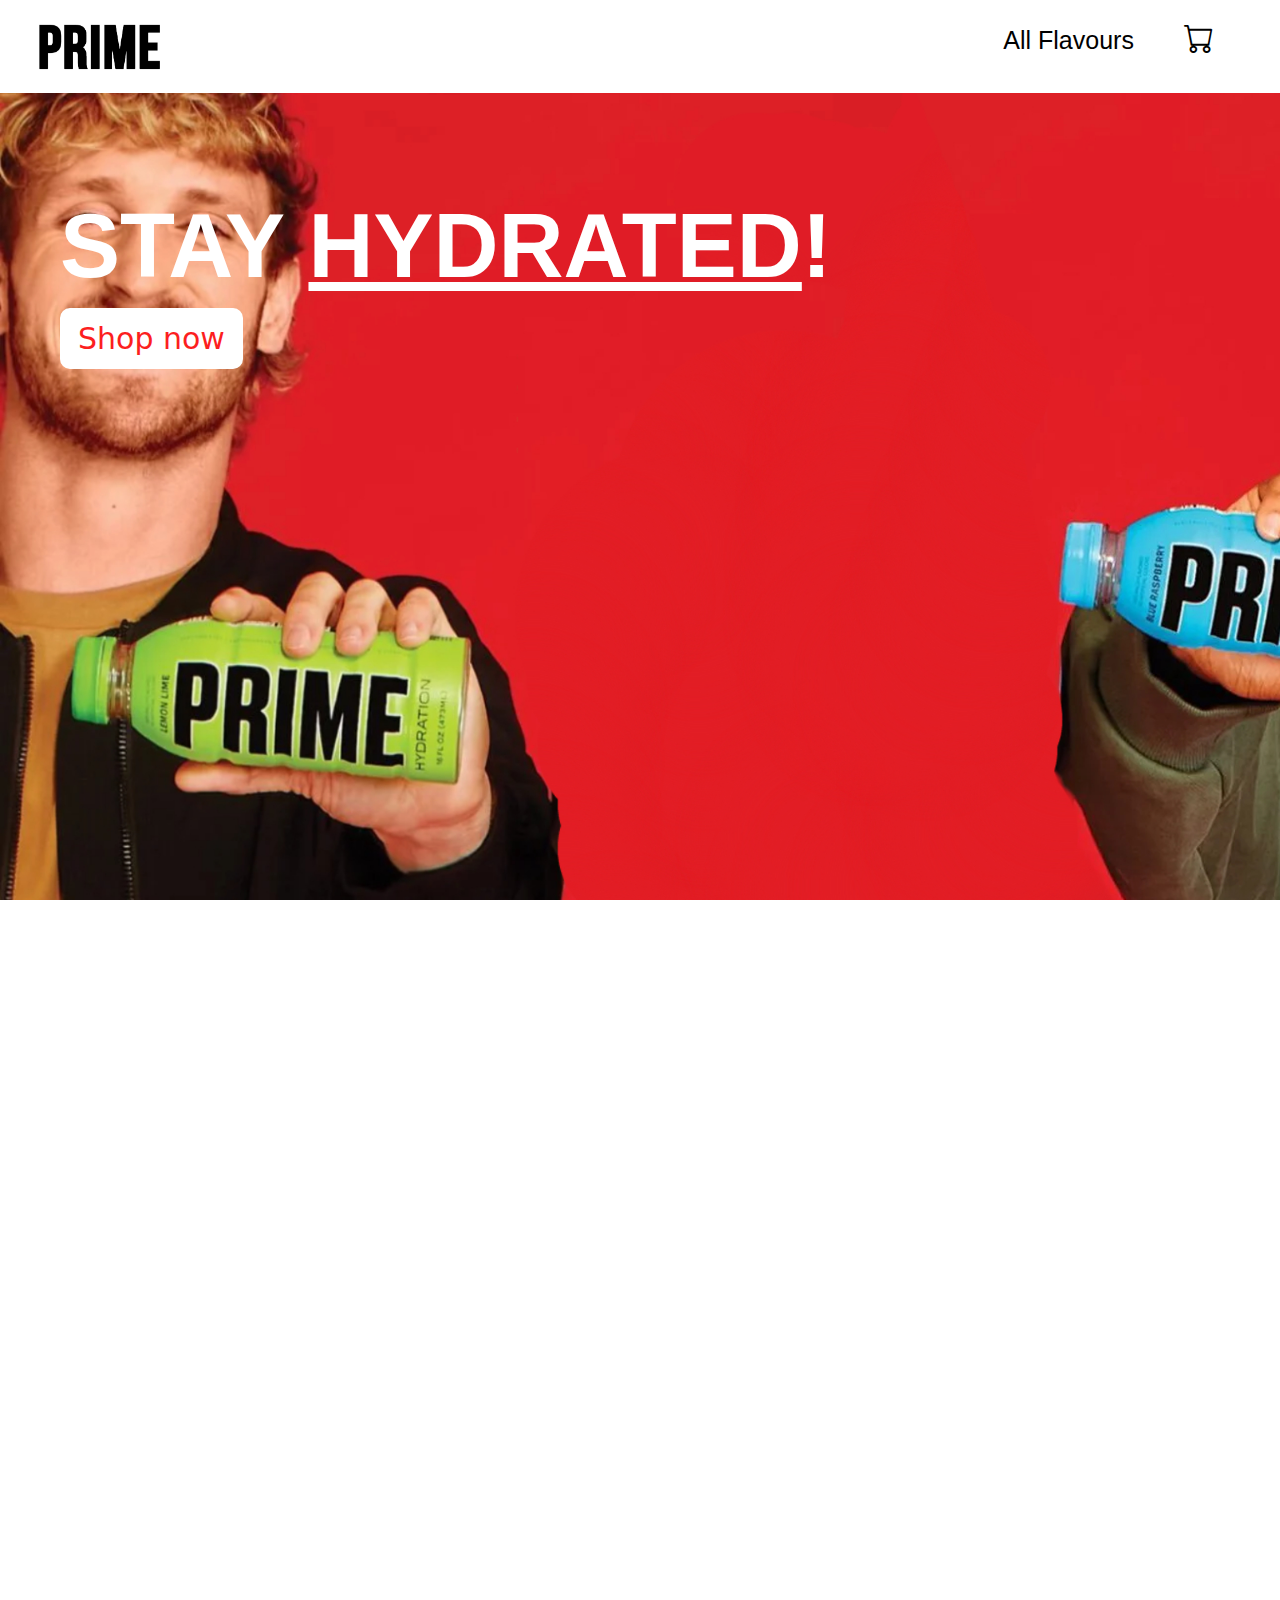
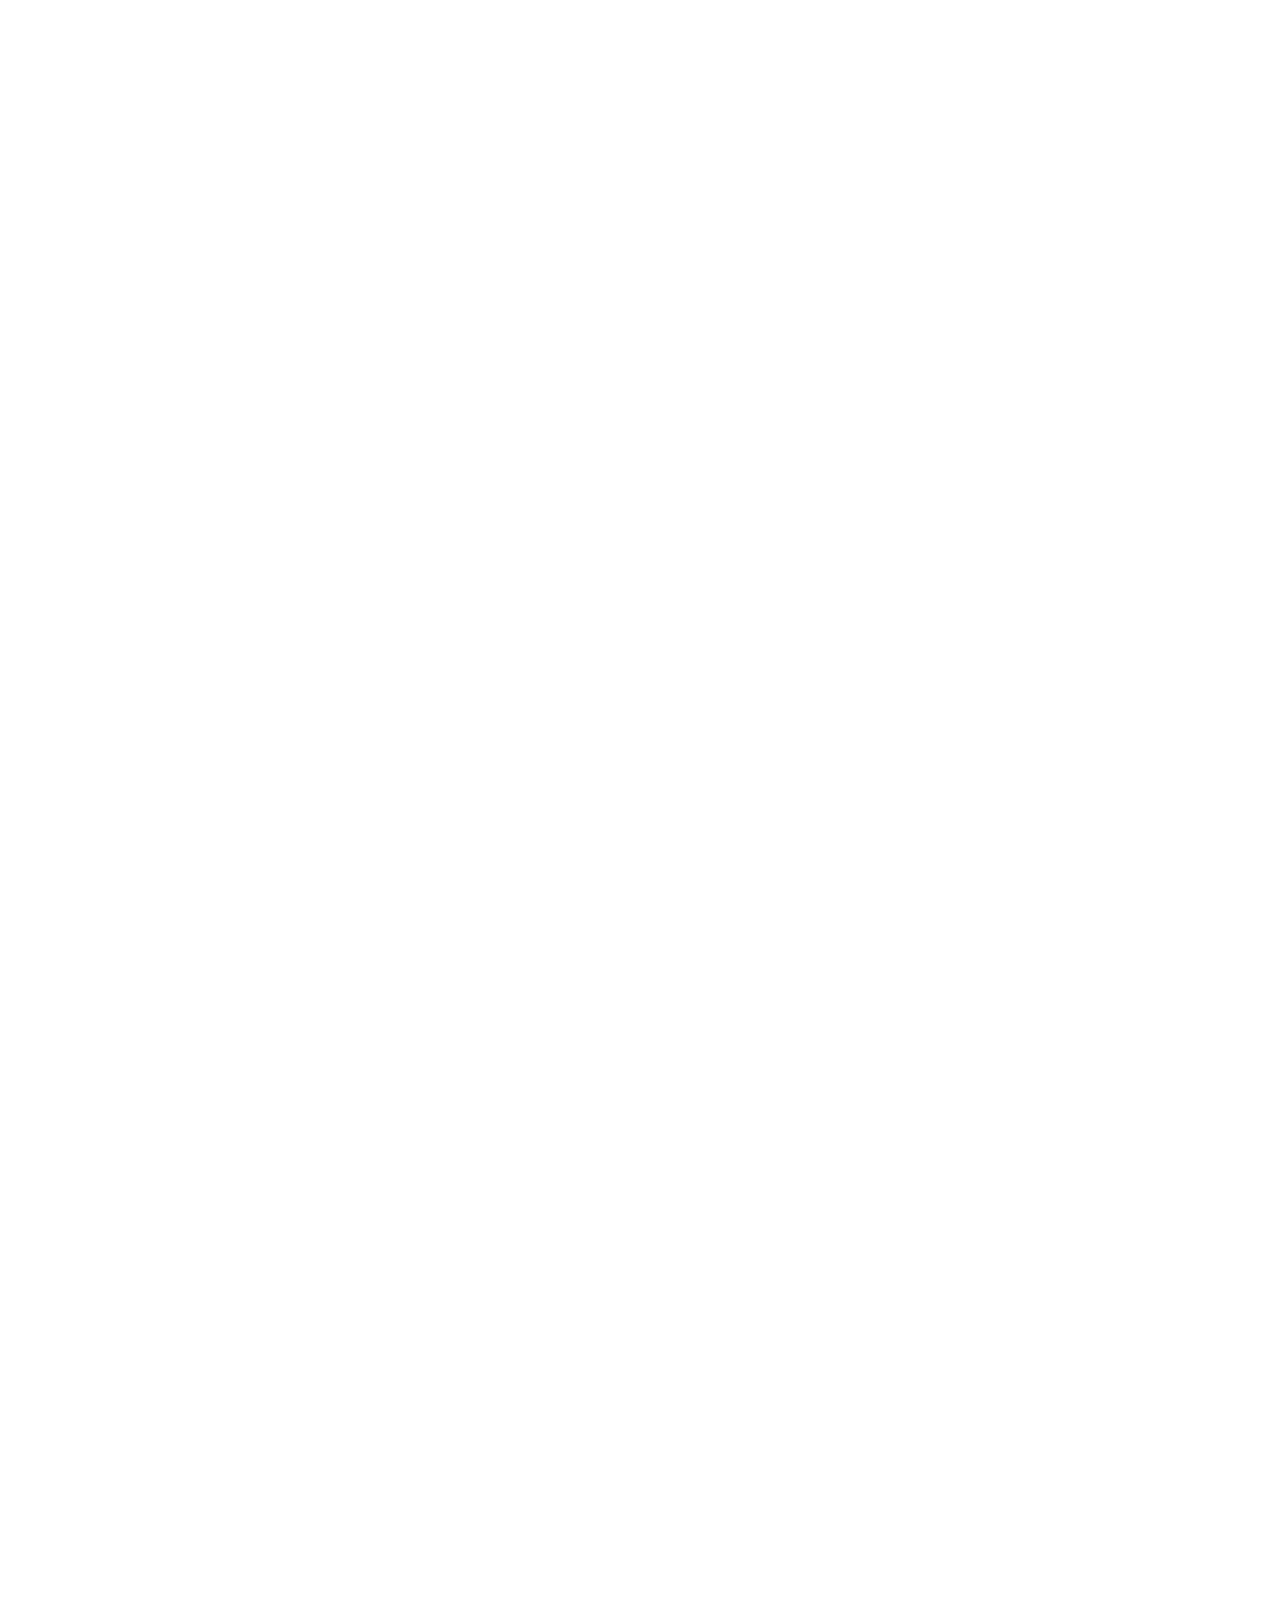
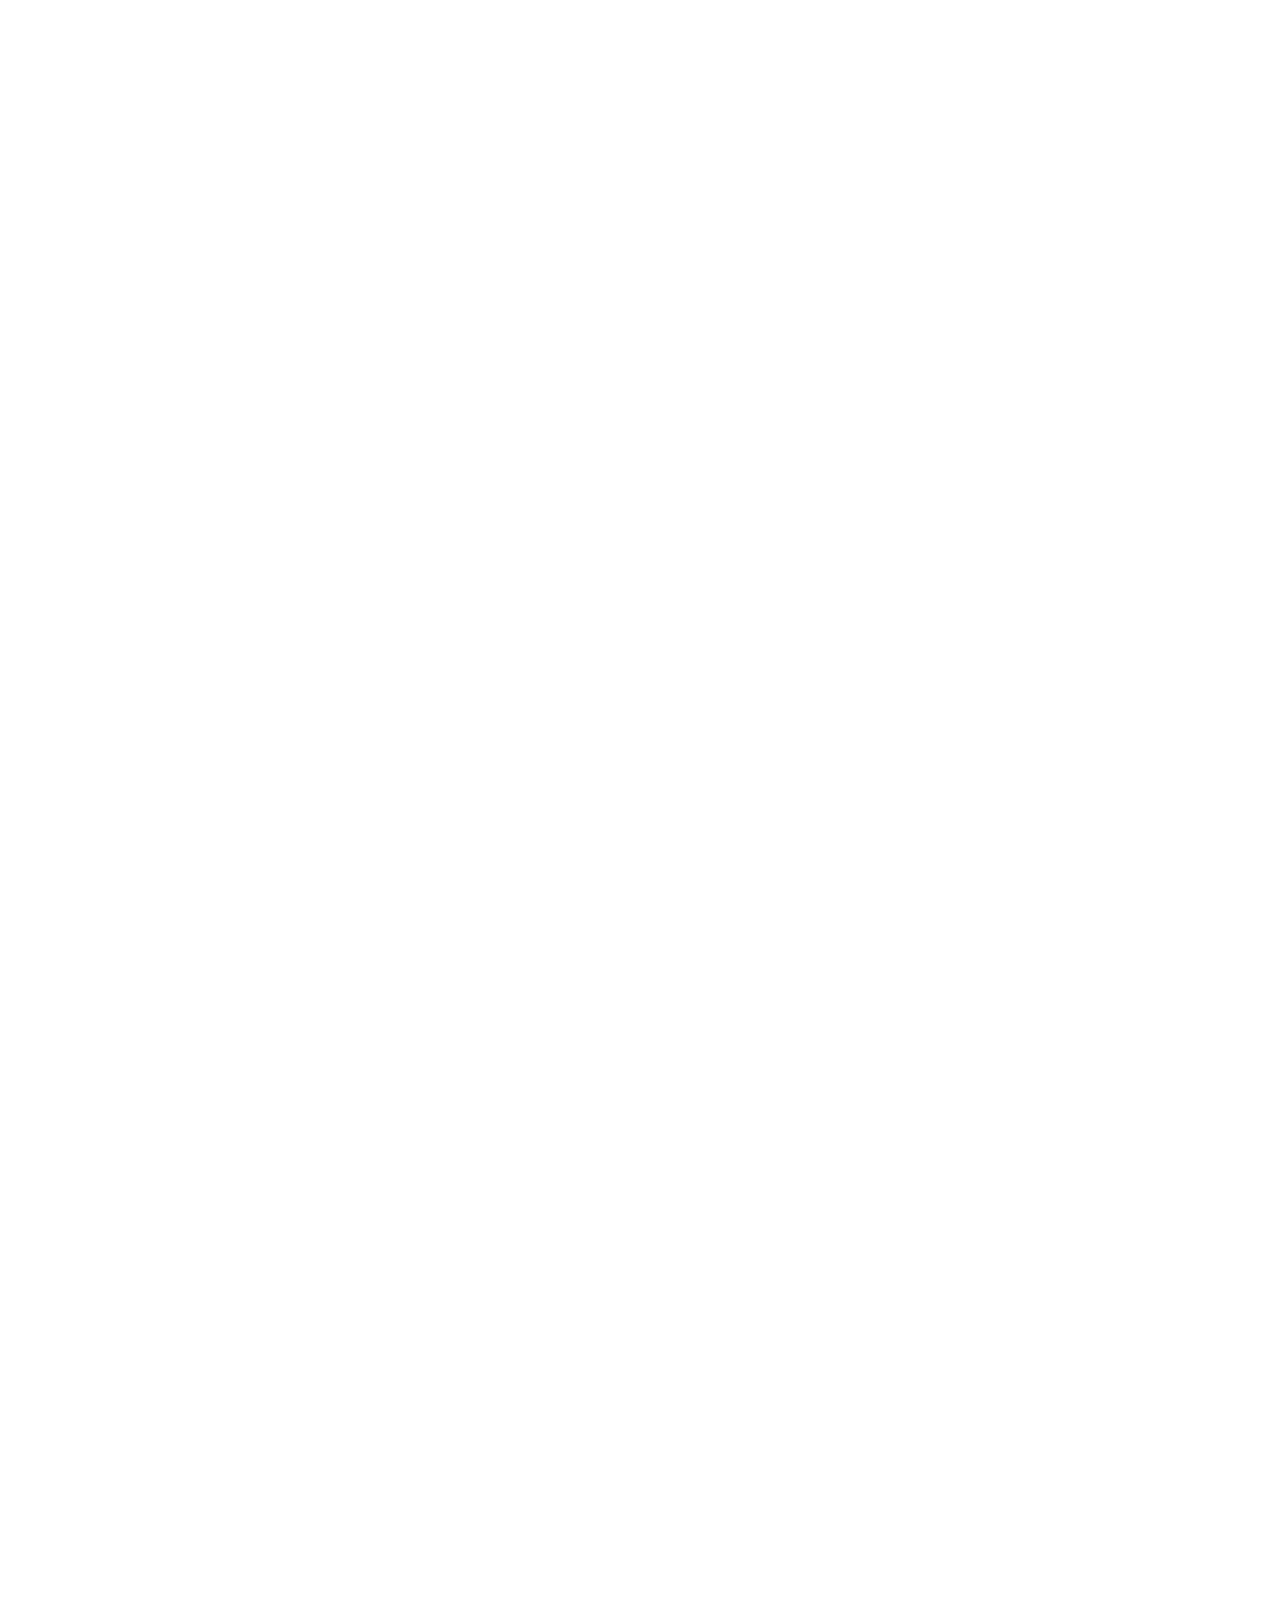
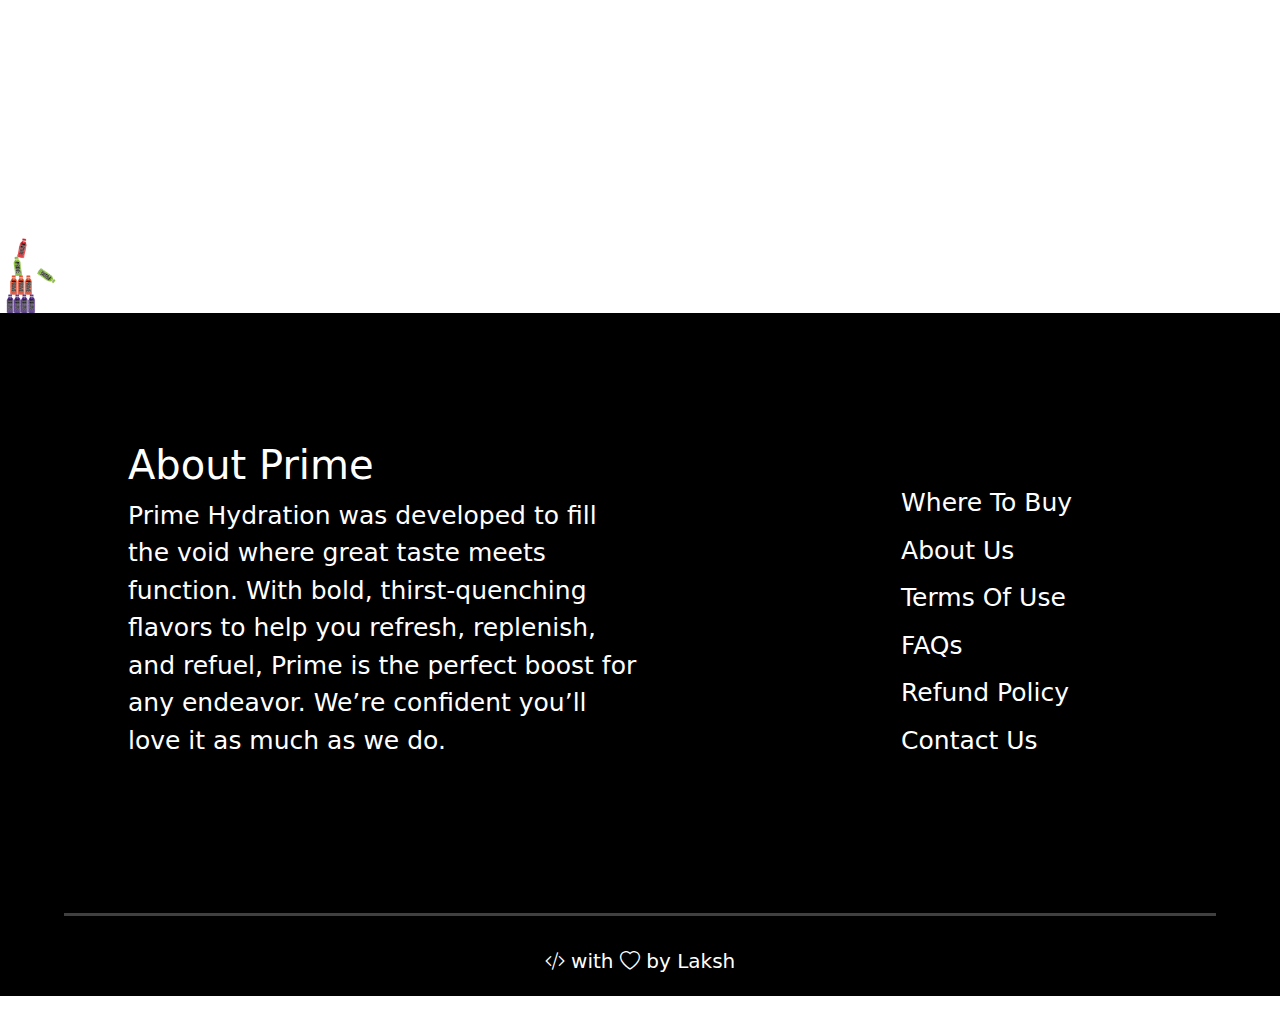
<file: index.html>
<!DOCTYPE html>
<html lang="en">
<head>
    <meta charset="UTF-8">
    <meta http-equiv="X-UA-Compatible" content="IE=edge">
    <meta name="viewport" content="width=device-width, initial-scale=1.0">

    <link rel="stylesheet" href="style.css">
     <link rel="stylesheet" href="https://unpkg.com/aos@next/dist/aos.css" />

<!-- Bootstrap CSS -->
<link rel="stylesheet" href=
"https://cdn.jsdelivr.net/npm/bootstrap@5.0.2/dist/css/bootstrap.min.css" />
    <link rel="stylesheet" href=
"https://cdn.jsdelivr.net/npm/bootstrap-icons@1.5.0/font/bootstrap-icons.css" />




<link rel="preconnect" href="https://fonts.googleapis.com">
<link rel="preconnect" href="https://fonts.gstatic.com" crossorigin>
<link href="https://fonts.googleapis.com/css2?family=Josefin+Slab:wght@100&display=swap" rel="stylesheet">
<title>Drink Prime</title>
</head>

<body>
  
  <header class="sticky">

        <div class="logo" data-aos="slide-right"><a href="#"><img src="images/logo.png" alt=""></a></div>
        <ul class="headerlist">
            <li><a href="products.html" class="indexliproducts">All Flavours</a></li>
            <li><a href="cart.html" class="menu-btn"><i class="bi bi-cart"></i><span style="font-size: 22px; font-weight:400;" class="cart-items"></span></a></li>
        </ul>
      
</header>

<div class="banner">
    <h1>STAY <span>HYDRATED</span>!</h1>
    <a href="products.html">Shop now</button></a>
</div>


    <div class="cards">
        <img src="images/1.png" alt="" data-aos="zoom-in-up" >
        <div class="cardtext" data-aos="fade-left">
            <h2>New</h2>
            <h1>Meta Moon</h1>
            <a href="meta-moon.html">Shop Now</a>
        </div>
    </div>
    

    <div class="cards">
        <div class="cardtext" data-aos="fade-right">
            <h2>New</h2>
            <h1>Lemon Lime</h1>
            <a href="lemon-lime.html">Shop Now</a>
        </div>
        <img src="images/6.png" alt="" data-aos="zoom-in-up" >
    </div>

    <div class="cards">
        <img src="images/2.png" alt="" data-aos="zoom-in-up" >
        <div class="cardtext" data-aos="fade-left">
            <h2>New</h2>
            <h1>Ice Pop</h1>
            <a href="ice-pop.html">Shop Now</a>
        </div>
    </div>




    
    







    <img src="images/footerart.png" alt="" class="footer-art">
    <footer>
        <div class="aboutus">
            <h1>About Prime</h1>
            <p>Prime Hydration was developed to fill the void where great taste meets function. With bold, thirst-quenching flavors to help you refresh, replenish, and refuel, Prime is the perfect boost for any endeavor. We’re confident you’ll love it as much as we do. ​</p>
    
        </div>
        <ul class="footerlist">
            <li>Where To Buy</li>
            <li>About Us</li>
            <li>Terms Of Use</li>
            <li>FAQs</li>
            <li>Refund Policy</li>
            <li>Contact Us</li>
        </ul>
    
        <hr>
        <p class= "credits"><i class="bi bi-code-slash"></i> with <i class="bi bi-heart"></i> by Laksh</p>
    </footer>

    









<script type="text/javascript">
  window.addEventListener("scroll" , function(){
      var header = document.querySelector("header");
      header.classList.toggle("sticky", window.scrollY > 01);
  })
</script>
<script src="https://cdn.jsdelivr.net/npm/popper.js@1.16.0/dist/umd/popper.min.js" integrity="sha384-Q6E9RHvbIyZFJoft+2mJbHaEWldlvI9IOYy5n3zV9zzTtmI3UksdQRVvoxMfooAo" crossorigin="anonymous"></script>
        <!-- our aos data -->
        <script src="https://unpkg.com/aos@next/dist/aos.js"></script>
        <script>
        AOS.init({
            offset: 300,
            duration: 1000,
        });
        </script>
    <script src="https://code.jquery.com/jquery-3.6.1.min.js" integrity="sha256-o88AwQnZB+VDvE9tvIXrMQaPlFFSUTR+nldQm1LuPXQ=" crossorigin="anonymous"></script>
    <script src="script.js"></script>
</body>
</html>
</file>
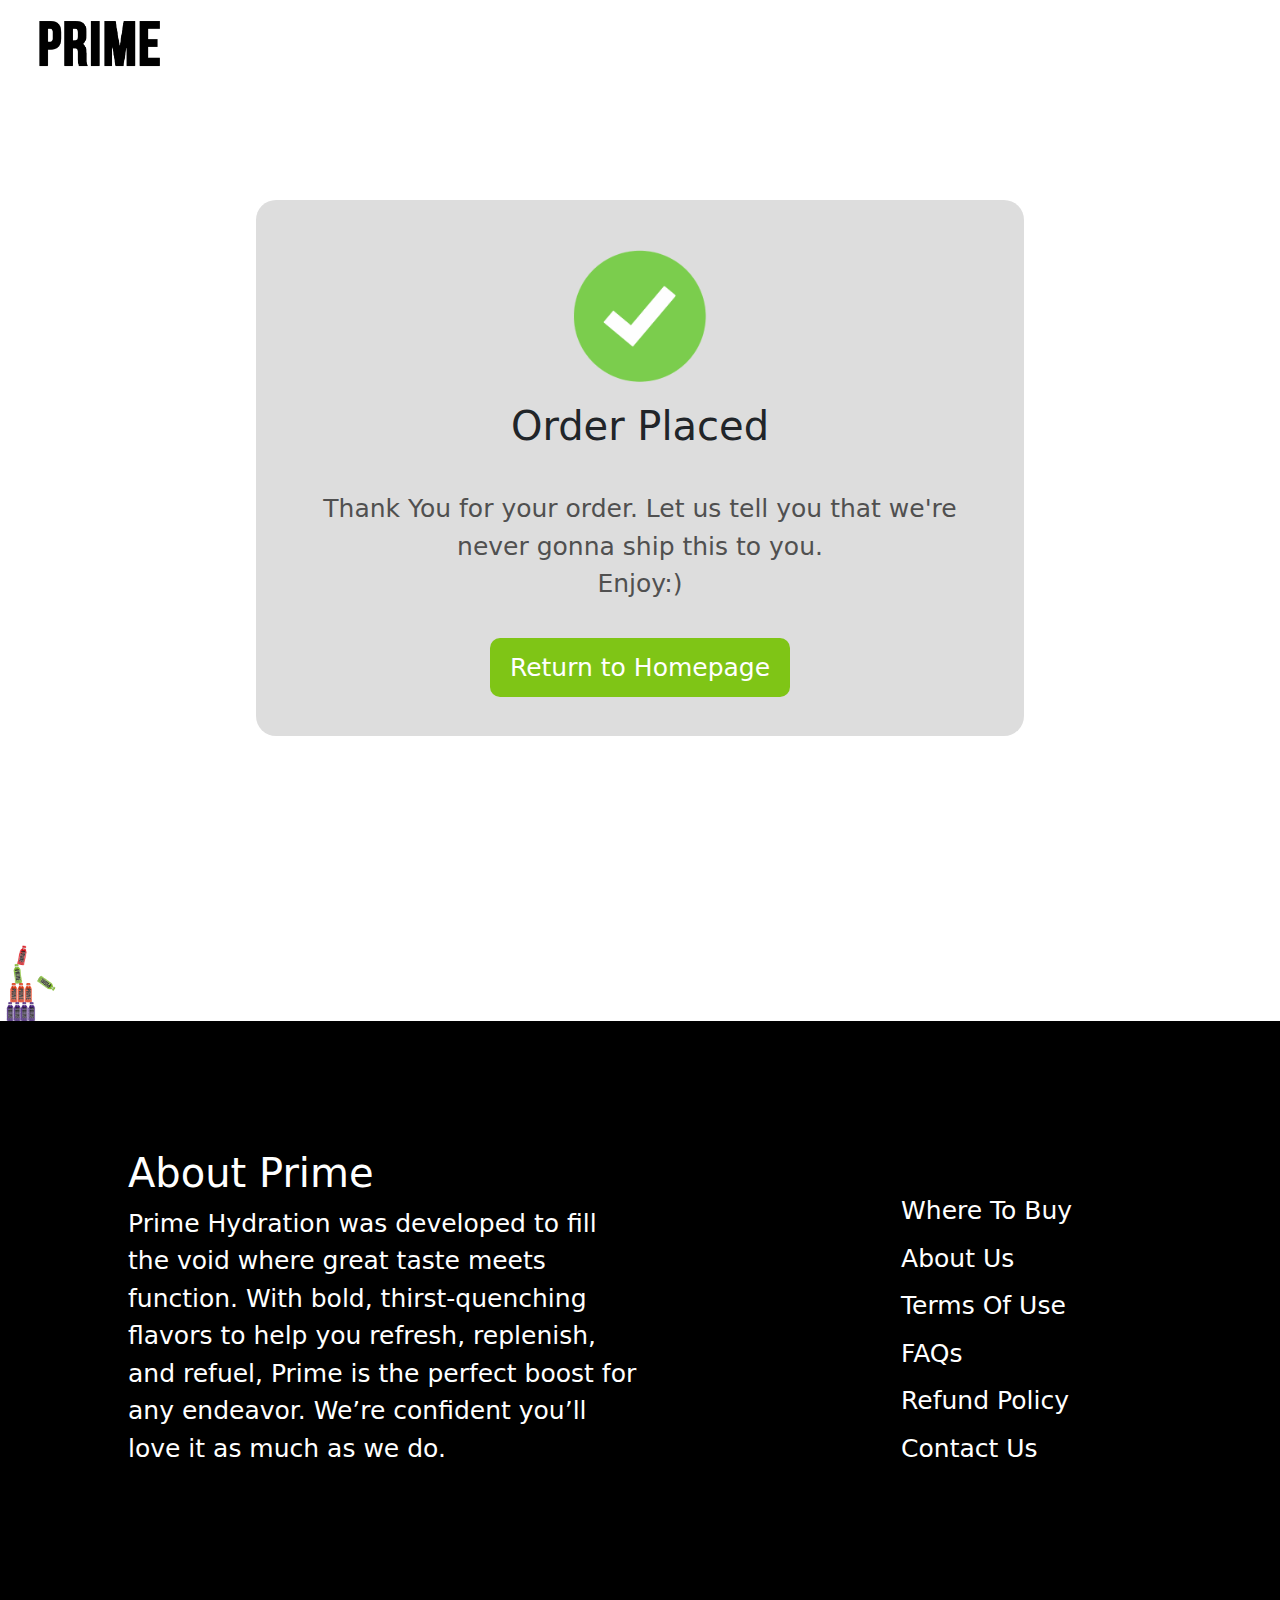
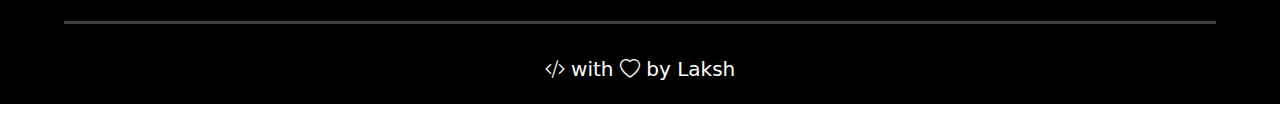
<file: 67534.html>
<!DOCTYPE html>
<html lang="en">
<head>
    <meta charset="UTF-8">
    <meta http-equiv="X-UA-Compatible" content="IE=edge">
    <meta name="viewport" content="width=device-width, initial-scale=1.0">

    <link rel="stylesheet" href="style.css">
     <link rel="stylesheet" href="https://unpkg.com/aos@next/dist/aos.css" />

<!-- Bootstrap CSS -->
<link rel="stylesheet" href=
"https://cdn.jsdelivr.net/npm/bootstrap@5.0.2/dist/css/bootstrap.min.css" />
    <link rel="stylesheet" href=
"https://cdn.jsdelivr.net/npm/bootstrap-icons@1.5.0/font/bootstrap-icons.css" />




<link rel="preconnect" href="https://fonts.googleapis.com">
<link rel="preconnect" href="https://fonts.gstatic.com" crossorigin>
<link href="https://fonts.googleapis.com/css2?family=Josefin+Slab:wght@100&display=swap" rel="stylesheet">
<title>Order PLaced - Drink Prime</title>
</head>

<body>

    <div class="navs">

        <div class="logo" data-aos="slide-right"><a href="index.html"><img src="images/logo.png" width="30%" alt=""></a></div>
        <ul class="navlist">
        </ul>
      
    </div>







    
    <div class="orderplaced" id="checkoutForm" >
        <img src="images/tick.png" alt="">
        <h1>Order Placed</h1>
        <p>Thank You for your order. Let us tell you that we're never gonna ship this to you. <span style="display:block;">Enjoy:)</span></p>
        <a href="index.html">Return to Homepage</a>
        
    </div>

    <img src="images/footerart.png" alt="" class="footer-art">
     <footer>
        <div class="aboutus">
            <h1>About Prime</h1>
            <p>Prime Hydration was developed to fill the void where great taste meets function. With bold, thirst-quenching flavors to help you refresh, replenish, and refuel, Prime is the perfect boost for any endeavor. We’re confident you’ll love it as much as we do. ​</p>
    
        </div>
        <ul class="footerlist">
            <li>Where To Buy</li>
            <li>About Us</li>
            <li>Terms Of Use</li>
            <li>FAQs</li>
            <li>Refund Policy</li>
            <li>Contact Us</li>
        </ul>
    
        <hr>
        <p style="font-size:20px; color:white; text-align:center; padding: 20px;"><i class="bi bi-code-slash"></i> with <i class="bi bi-heart"></i> by Laksh</p>
    </footer>
    
    
    
    
      <script src="https://cdn.jsdelivr.net/npm/popper.js@1.16.0/dist/umd/popper.min.js" integrity="sha384-Q6E9RHvbIyZFJoft+2mJbHaEWldlvI9IOYy5n3zV9zzTtmI3UksdQRVvoxMfooAo" crossorigin="anonymous"></script>
             
      
      
      <!-- our aos data -->
              <script src="https://unpkg.com/aos@next/dist/aos.js"></script>
              <script>
              AOS.init({
                  offset: 300,
                  duration: 1000,
              });
              </script>
      

      
      <script src="https://code.jquery.com/jquery-3.6.1.min.js" integrity="sha256-o88AwQnZB+VDvE9tvIXrMQaPlFFSUTR+nldQm1LuPXQ=" crossorigin="anonymous"></script>


      <script src="https://smtpjs.com/v3/smtp.js"></script>

      <script src="script.js"></script>
      </body>
      </html>
</file>
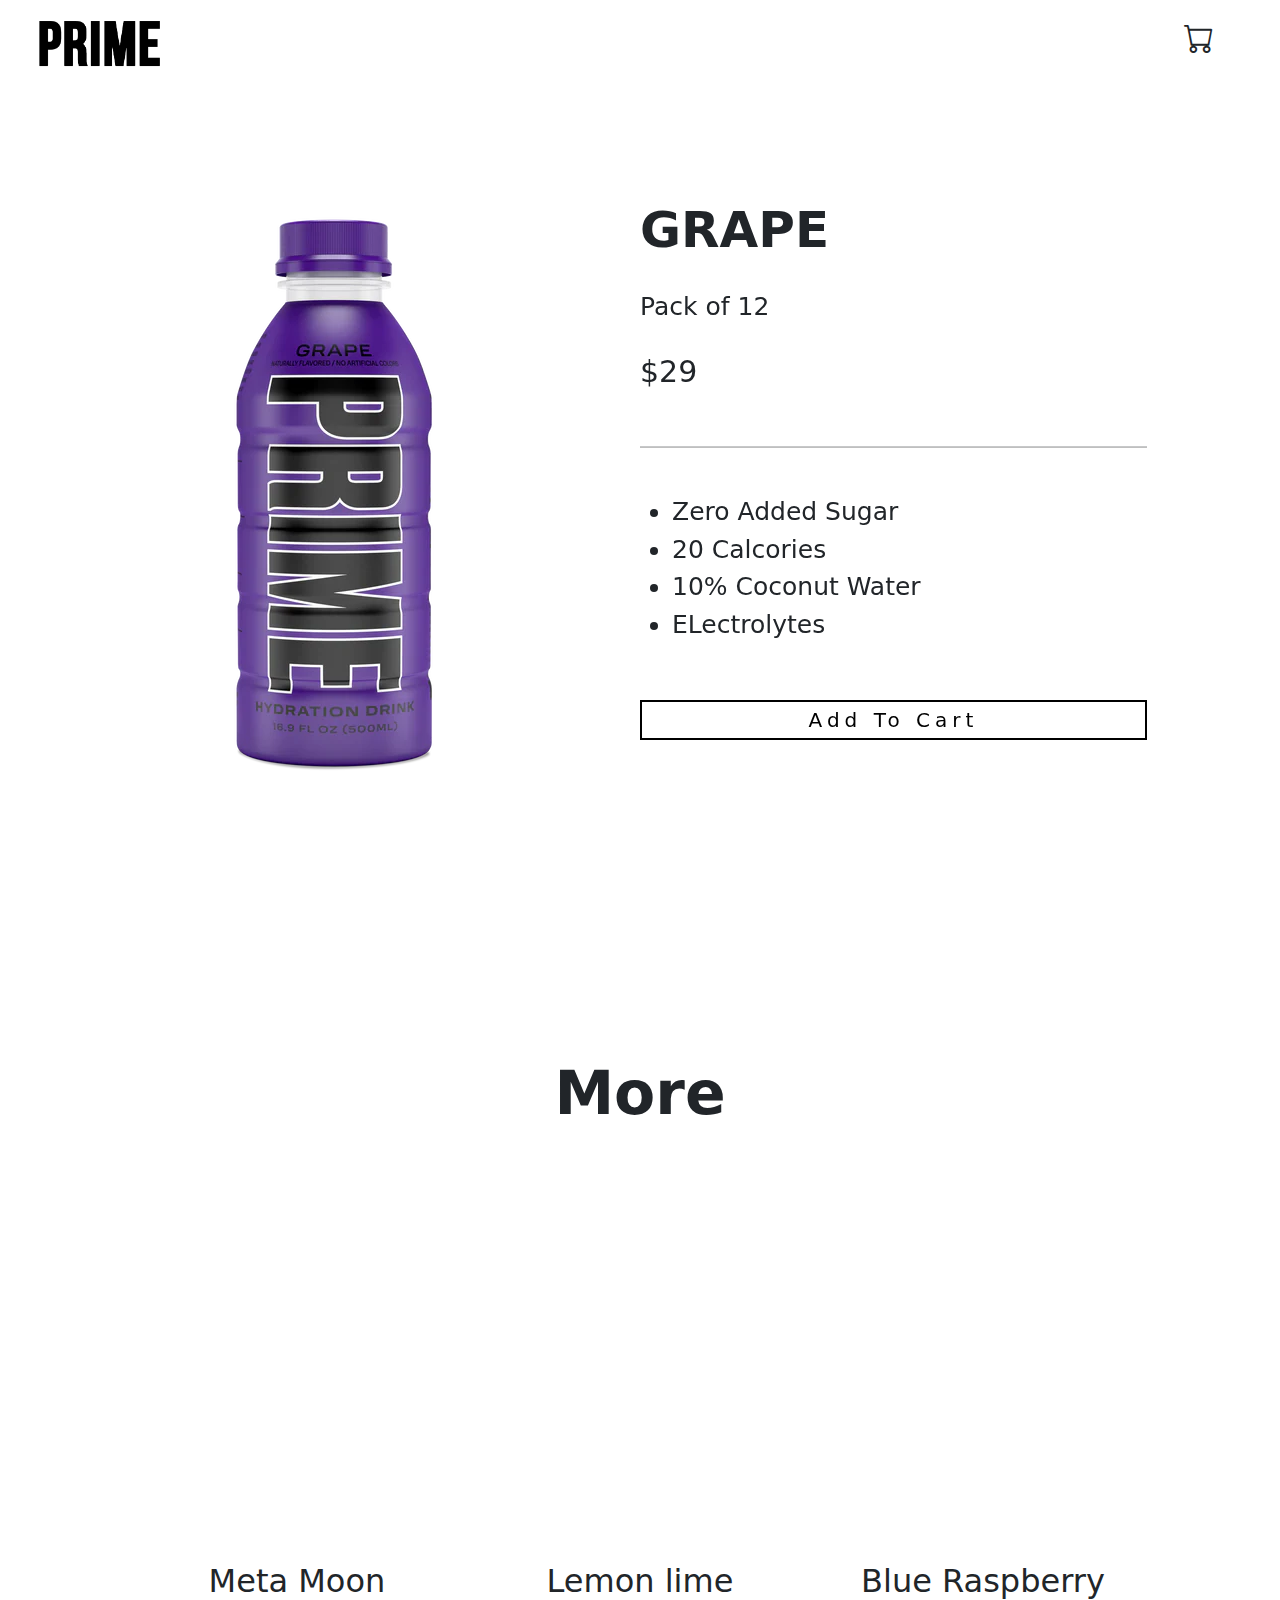
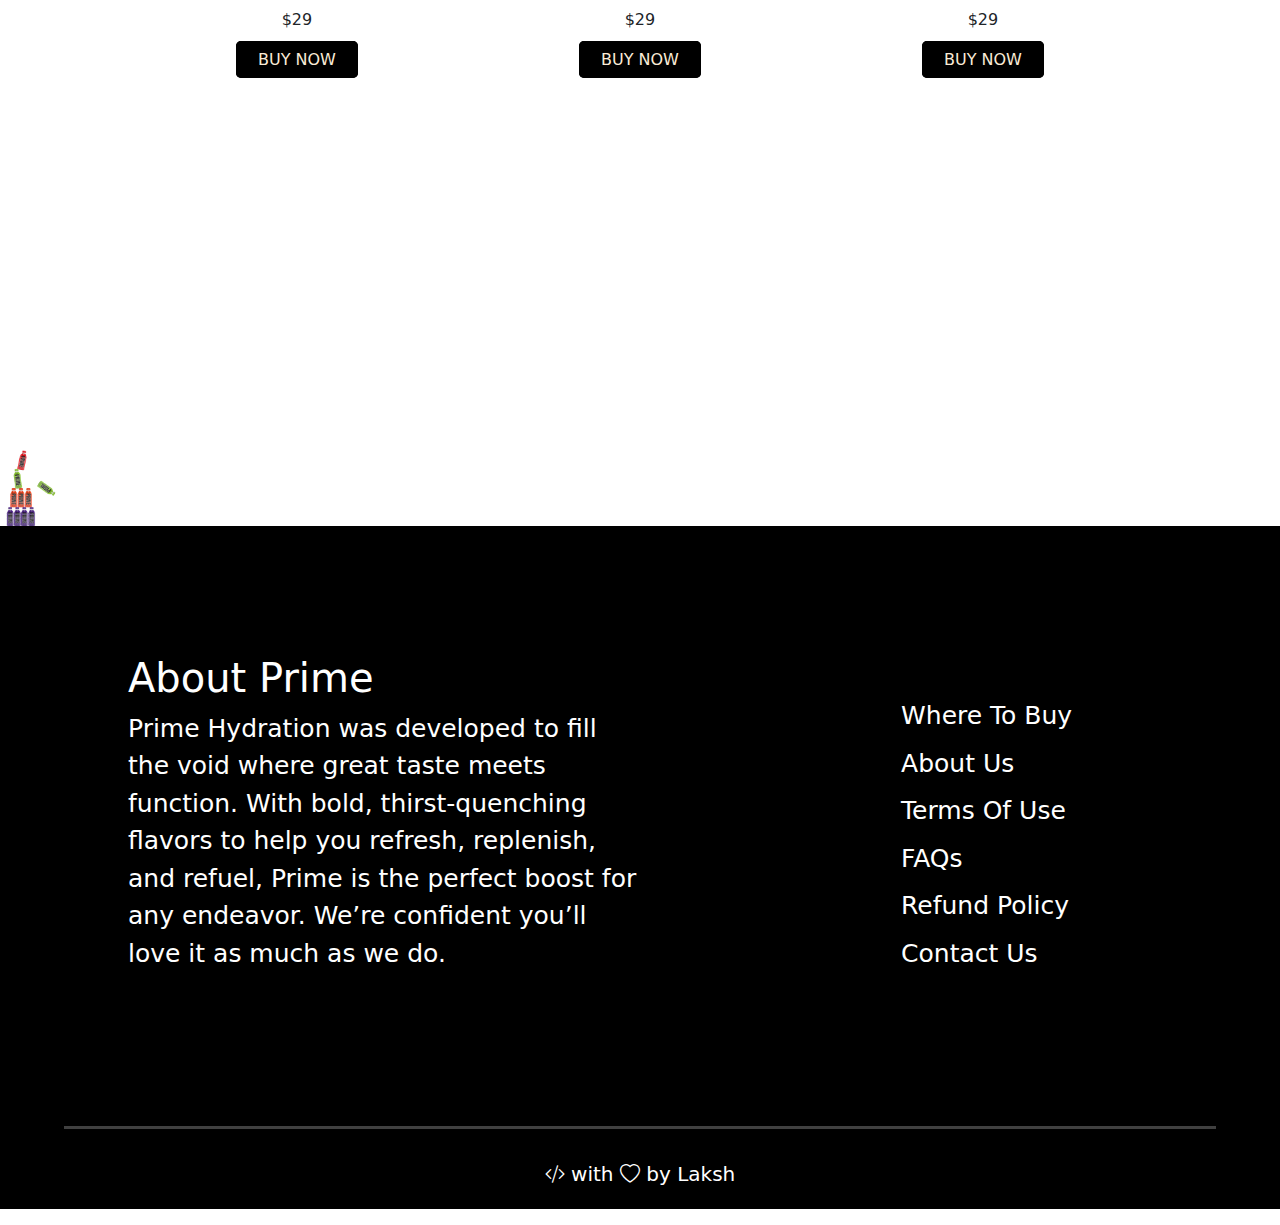
<file: grape.html>
<!DOCTYPE html>
<html lang="en">
<head>
    <meta charset="UTF-8">
    <meta http-equiv="X-UA-Compatible" content="IE=edge">
    <meta name="viewport" content="width=device-width, initial-scale=1.0">

    <link rel="stylesheet" href="style.css">
     <link rel="stylesheet" href="https://unpkg.com/aos@next/dist/aos.css" />

<!-- Bootstrap CSS -->
<link rel="stylesheet" href=
"https://cdn.jsdelivr.net/npm/bootstrap@5.0.2/dist/css/bootstrap.min.css" />
    <link rel="stylesheet" href=
"https://cdn.jsdelivr.net/npm/bootstrap-icons@1.5.0/font/bootstrap-icons.css" />


<script src="https://code.jquery.com/jquery-3.6.1.min.js" integrity="sha256-o88AwQnZB+VDvE9tvIXrMQaPlFFSUTR+nldQm1LuPXQ=" crossorigin="anonymous"></script>

<link rel="preconnect" href="https://fonts.googleapis.com">
<link rel="preconnect" href="https://fonts.gstatic.com" crossorigin>
<link href="https://fonts.googleapis.com/css2?family=Josefin+Slab:wght@100&display=swap" rel="stylesheet">
<title>Grape - Drink Prime</title>
</head>

<body>
  
    <div class="navs">

        <div class="logo" data-aos="slide-right"><a href="index.html"><img src="images/logo.png" width="30%" alt=""></a></div>
        <ul class="navlist">
            <li><a href="cart.html" class="menu-btn"><i class="bi bi-cart"></i><span style="font-size: 22px; font-weight:400;" class="cart-items"></span></a></li>
        </ul>
      
    </div>


    <div class="product-page">
        <div class="pic" data-aos="fade-up">
            <img src="images/5.png" alt="">
        </div>
        <div class="product-details">
            <h1 data-aos="fade-left">GRAPE</h1>
            <br>
            <h2 style="font-size: 25px; font-weight: 300;">Pack of 12</h2>
            <br>
            <h2 style="font-size: 30px; font-weight: 500;">$29</h2>
            <hr style="margin: 10% 10% 8% 0; background-color:black; height: 2px;">
            <ul class="description">
                <li>Zero Added Sugar</li>
                <li>20 Calcories</li>
                <li>10% Coconut Water</li>
                <li>ELectrolytes</li>
            </ul>
            <a  href="cart.html" class="add-to-cart" id="add-to-cart" onclick="addtocart('5', 'Grape' , '5.png')">Add To Cart</a>
        </div>
    </div>





    <div class="relatedproducts">
        <h1 style=" margin-top: 250px; text-align: center; font-weight: 700; font-size: 60px;">More</h1>


<div class="products">
    <div class="productscard">
        <img src="images/1.png" alt="" data-aos="zoom-in">
        <h2>Meta Moon</h2>
        <p>$29</p>
        <a href="meta-moon.html">BUY NOW</a>
    </div>

    <div class="productscard">
        <img src="images/6.png" alt="" data-aos="zoom-in">
        <h2>Lemon lime</h2>
        <p>$29</p>
        <a href="lemon-lime.html">BUY NOW</a>
    </div>

    <div class="productscard">
        <img src="images/3.png" alt="" data-aos="zoom-in">
        <h2>Blue Raspberry</h2>
        <p>$29</p>
        <a href="blue-raspberry.html">BUY NOW</a>
    </div>

    </div>



    <img src="images/footerart.png" alt="" class="footer-art">
     <footer>
        <div class="aboutus">
            <h1>About Prime</h1>
            <p>Prime Hydration was developed to fill the void where great taste meets function. With bold, thirst-quenching flavors to help you refresh, replenish, and refuel, Prime is the perfect boost for any endeavor. We’re confident you’ll love it as much as we do. ​</p>
    
        </div>
        <ul class="footerlist">
            <li>Where To Buy</li>
            <li>About Us</li>
            <li>Terms Of Use</li>
            <li>FAQs</li>
            <li>Refund Policy</li>
            <li>Contact Us</li>
        </ul>
    
        <hr>
        <p class="credits" ><i class="bi bi-code-slash"></i> with <i class="bi bi-heart"></i> by Laksh</p>
    </footer>
    
    
    
    
      <script src="https://cdn.jsdelivr.net/npm/popper.js@1.16.0/dist/umd/popper.min.js" integrity="sha384-Q6E9RHvbIyZFJoft+2mJbHaEWldlvI9IOYy5n3zV9zzTtmI3UksdQRVvoxMfooAo" crossorigin="anonymous"></script>
              <!-- our aos data -->
              <script src="https://unpkg.com/aos@next/dist/aos.js"></script>
              <script>
              AOS.init({
                  offset: 300,
                  duration: 1000,
              });
              </script>

        <script src="script.js"></script>

      </body>
      </html>
</file>
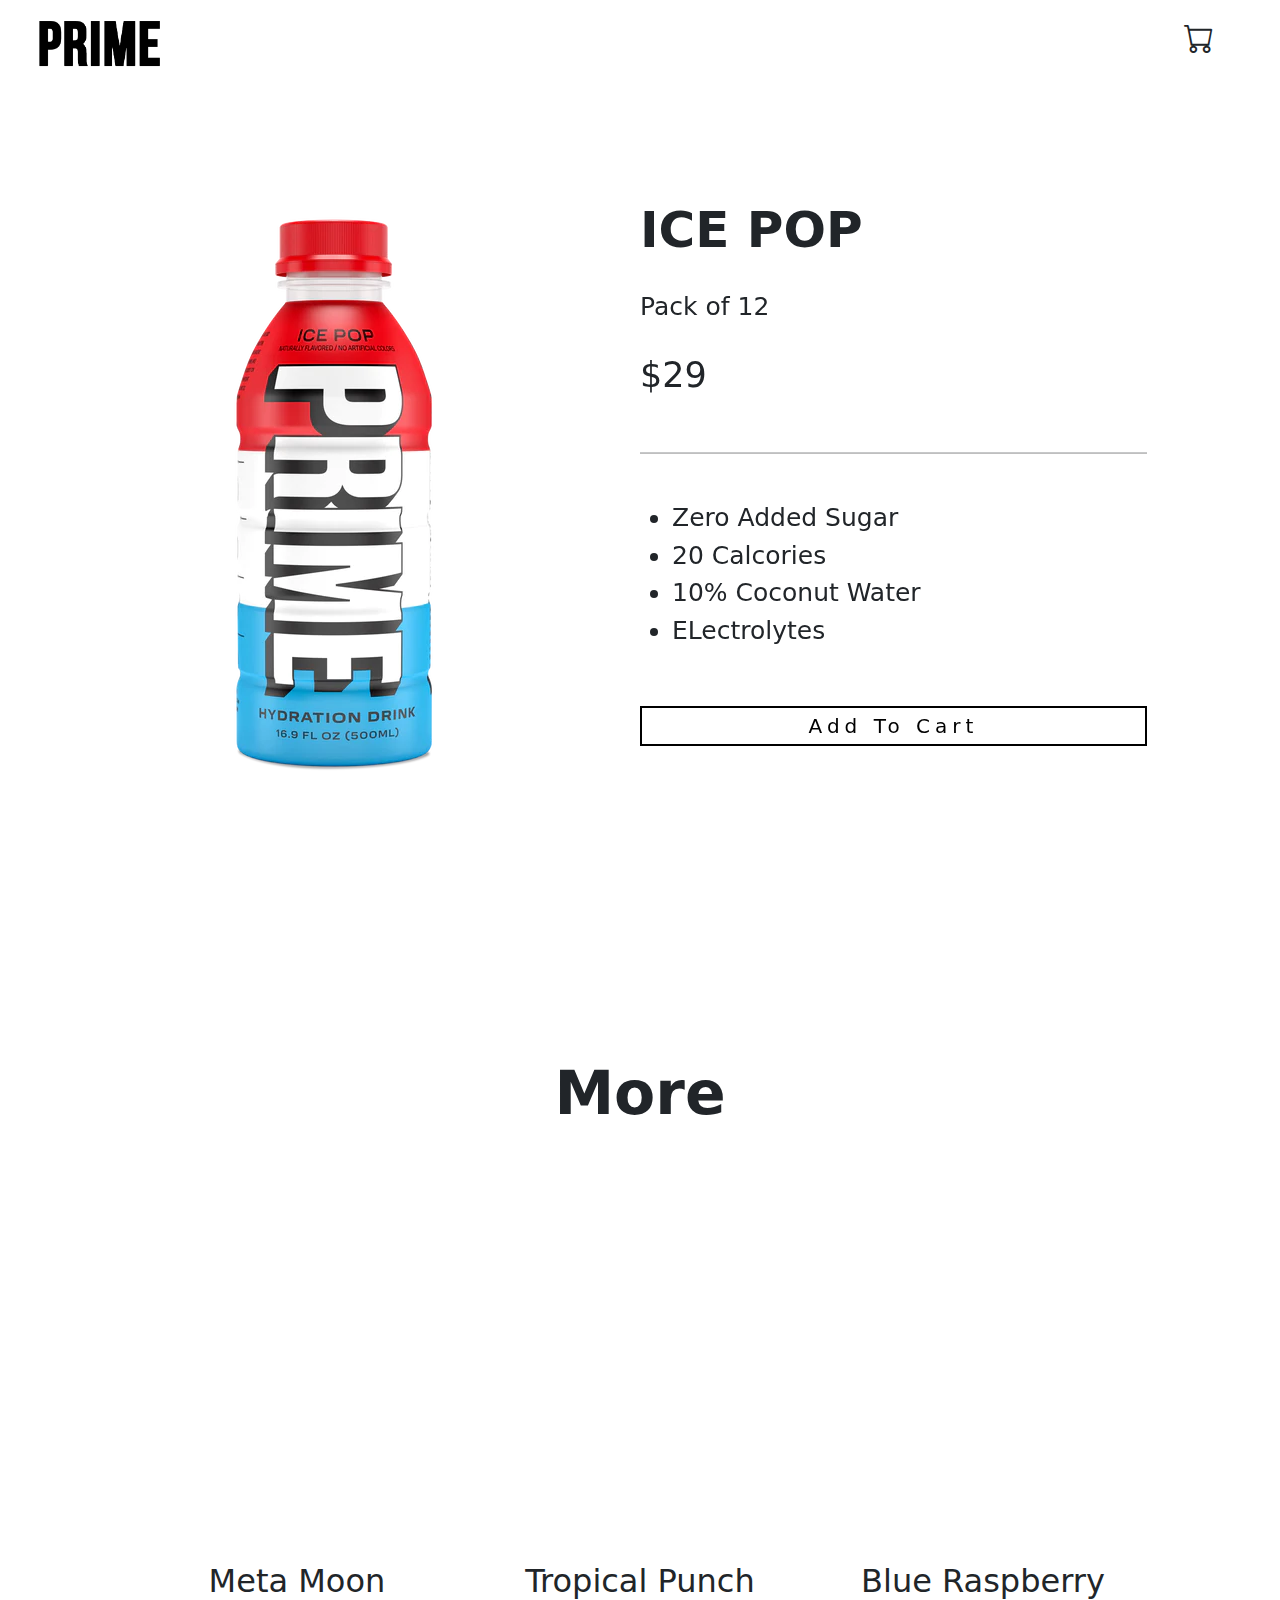
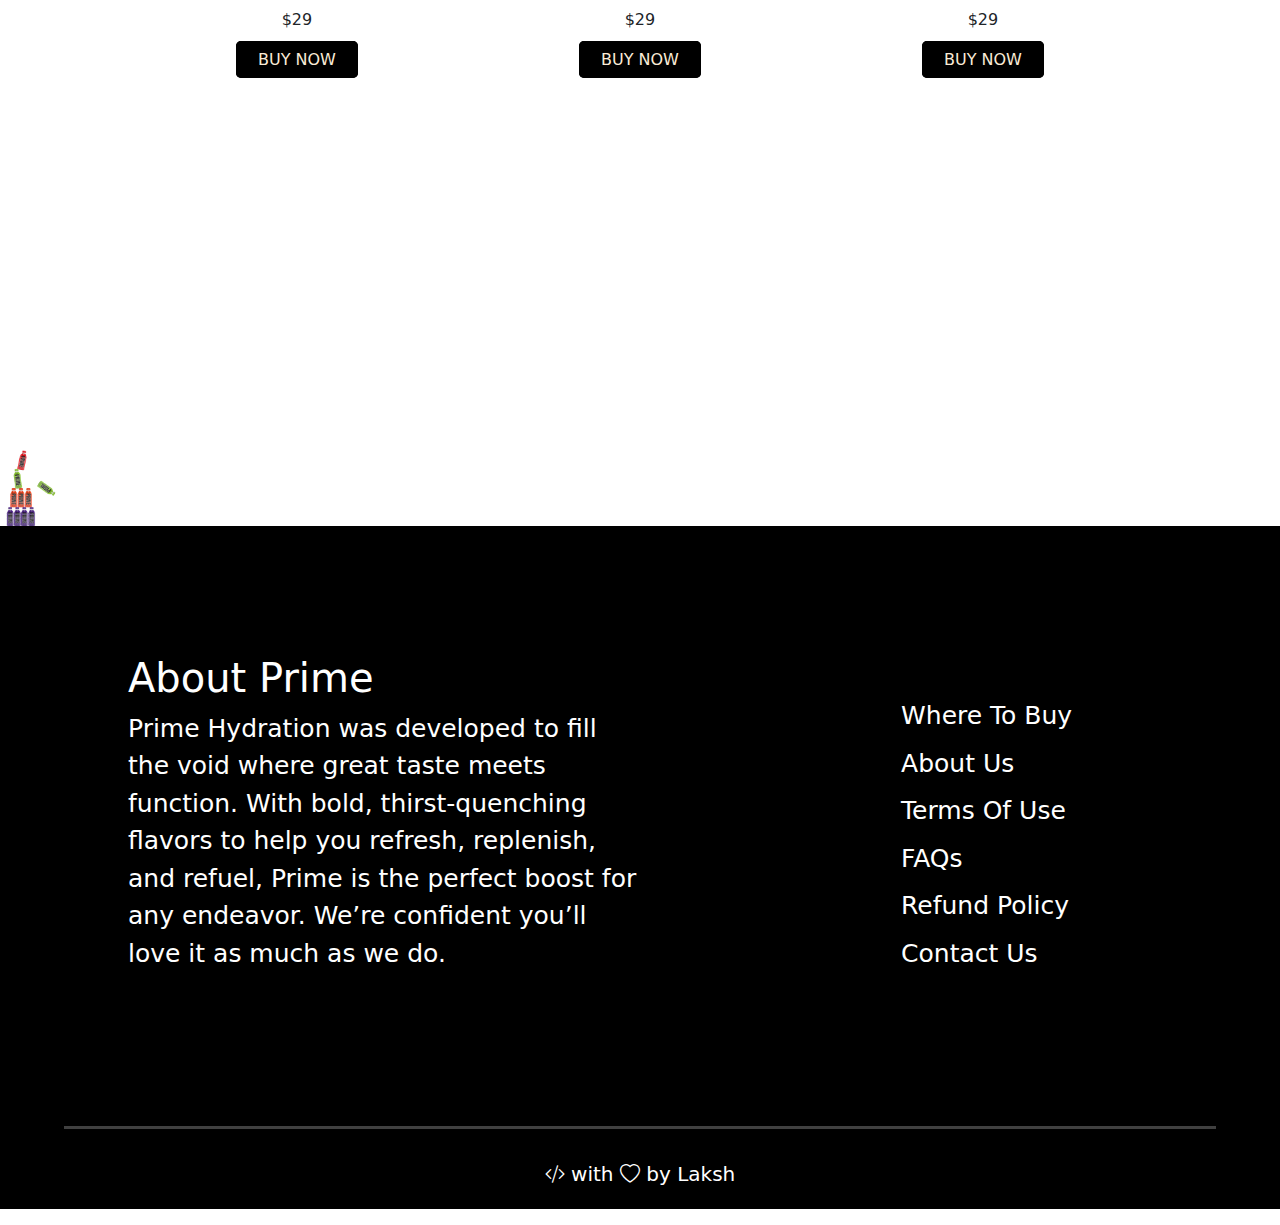
<file: ice-pop.html>
<!DOCTYPE html>
<html lang="en">
<head>
    <meta charset="UTF-8">
    <meta http-equiv="X-UA-Compatible" content="IE=edge">
    <meta name="viewport" content="width=device-width, initial-scale=1.0">

    <link rel="stylesheet" href="style.css">
     <link rel="stylesheet" href="https://unpkg.com/aos@next/dist/aos.css" />

<!-- Bootstrap CSS -->
<link rel="stylesheet" href=
"https://cdn.jsdelivr.net/npm/bootstrap@5.0.2/dist/css/bootstrap.min.css" />
    <link rel="stylesheet" href=
"https://cdn.jsdelivr.net/npm/bootstrap-icons@1.5.0/font/bootstrap-icons.css" />

<script src="https://code.jquery.com/jquery-3.6.1.min.js" integrity="sha256-o88AwQnZB+VDvE9tvIXrMQaPlFFSUTR+nldQm1LuPXQ=" crossorigin="anonymous"></script>


<link rel="preconnect" href="https://fonts.googleapis.com">
<link rel="preconnect" href="https://fonts.gstatic.com" crossorigin>
<link href="https://fonts.googleapis.com/css2?family=Josefin+Slab:wght@100&display=swap" rel="stylesheet">
<title>Ice Pop - Drink Primet</title>
</head>

<body>
  
    <div class="navs">

        <div class="logo" data-aos="slide-right"><a href="index.html"><img src="images/logo.png" width="30%" alt=""></a></div>
        <ul class="navlist">
            <li><a href="cart.html" class="menu-btn"><i class="bi bi-cart"></i><span style="font-size: 22px; font-weight:400;" class="cart-items"></span></a></li>
        </ul>
      
    </div>


    <div class="product-page">
        <div class="pic" data-aos="fade-up">
            <img src="images/2.png" alt="">
        </div>
        <div class="product-details">
            <h1 data-aos="fade-left">ICE POP</h1>
            <br>
            <h2 style="font-size: 25px; font-weight: 300;">Pack of 12</h2>
            <br>
            <h2 style="font-size: 35px; font-weight: 500;">$29</h2>
            <hr style="margin: 10% 10% 8% 0; background-color:black; height: 2px;">
            <ul class="description">
                <li>Zero Added Sugar</li>
                <li>20 Calcories</li>
                <li>10% Coconut Water</li>
                <li>ELectrolytes</li>
            </ul>
            <a  href="cart.html"  class="add-to-cart" id="add-to-cart" onclick="addtocart('2', 'Ice Pop' , '2.png')">Add To Cart</a>
        </div>
    </div>





    <div class="relatedproducts">
        <h1 style=" margin-top: 250px; text-align: center; font-weight: 700; font-size: 60px;">More</h1>


<div class="products">
    <div class="productscard">
        <img src="images/1.png" alt="" data-aos="zoom-in">
        <h2>Meta Moon</h2>
        <p>$29</p>
        <a href="meta-moon.html">BUY NOW</a>
    </div>

    <div class="productscard">
        <img src="images/4.png" alt="" data-aos="zoom-in">
        <h2>Tropical Punch</h2>
        <p>$29</p>
        <a href="tropical-punch.html">BUY NOW</a>
    </div>

    <div class="productscard">
        <img src="images/3.png" alt="" data-aos="zoom-in">
        <h2>Blue Raspberry</h2>
        <p>$29</p>
        <a href="#">BUY NOW</a>
    </div>

    </div>



    <img src="images/footerart.png" alt="" class="footer-art">
     <footer>
        <div class="aboutus">
            <h1>About Prime</h1>
            <p>Prime Hydration was developed to fill the void where great taste meets function. With bold, thirst-quenching flavors to help you refresh, replenish, and refuel, Prime is the perfect boost for any endeavor. We’re confident you’ll love it as much as we do. ​</p>
    
        </div>
        <ul class="footerlist">
            <li>Where To Buy</li>
            <li>About Us</li>
            <li>Terms Of Use</li>
            <li>FAQs</li>
            <li>Refund Policy</li>
            <li>Contact Us</li>
        </ul>
    
        <hr>
        <p class="credits"><i class="bi bi-code-slash"></i> with <i class="bi bi-heart"></i> by Laksh</p>
    </footer>
    
    
    
    
      <script src="https://cdn.jsdelivr.net/npm/popper.js@1.16.0/dist/umd/popper.min.js" integrity="sha384-Q6E9RHvbIyZFJoft+2mJbHaEWldlvI9IOYy5n3zV9zzTtmI3UksdQRVvoxMfooAo" crossorigin="anonymous"></script>
              <!-- our aos data -->
              <script src="https://unpkg.com/aos@next/dist/aos.js"></script>
              <script>
              AOS.init({
                  offset: 300,
                  duration: 1000,
              });
              </script>
      
      <script src="script.js"></script>

      </body>
      </html>
</file>
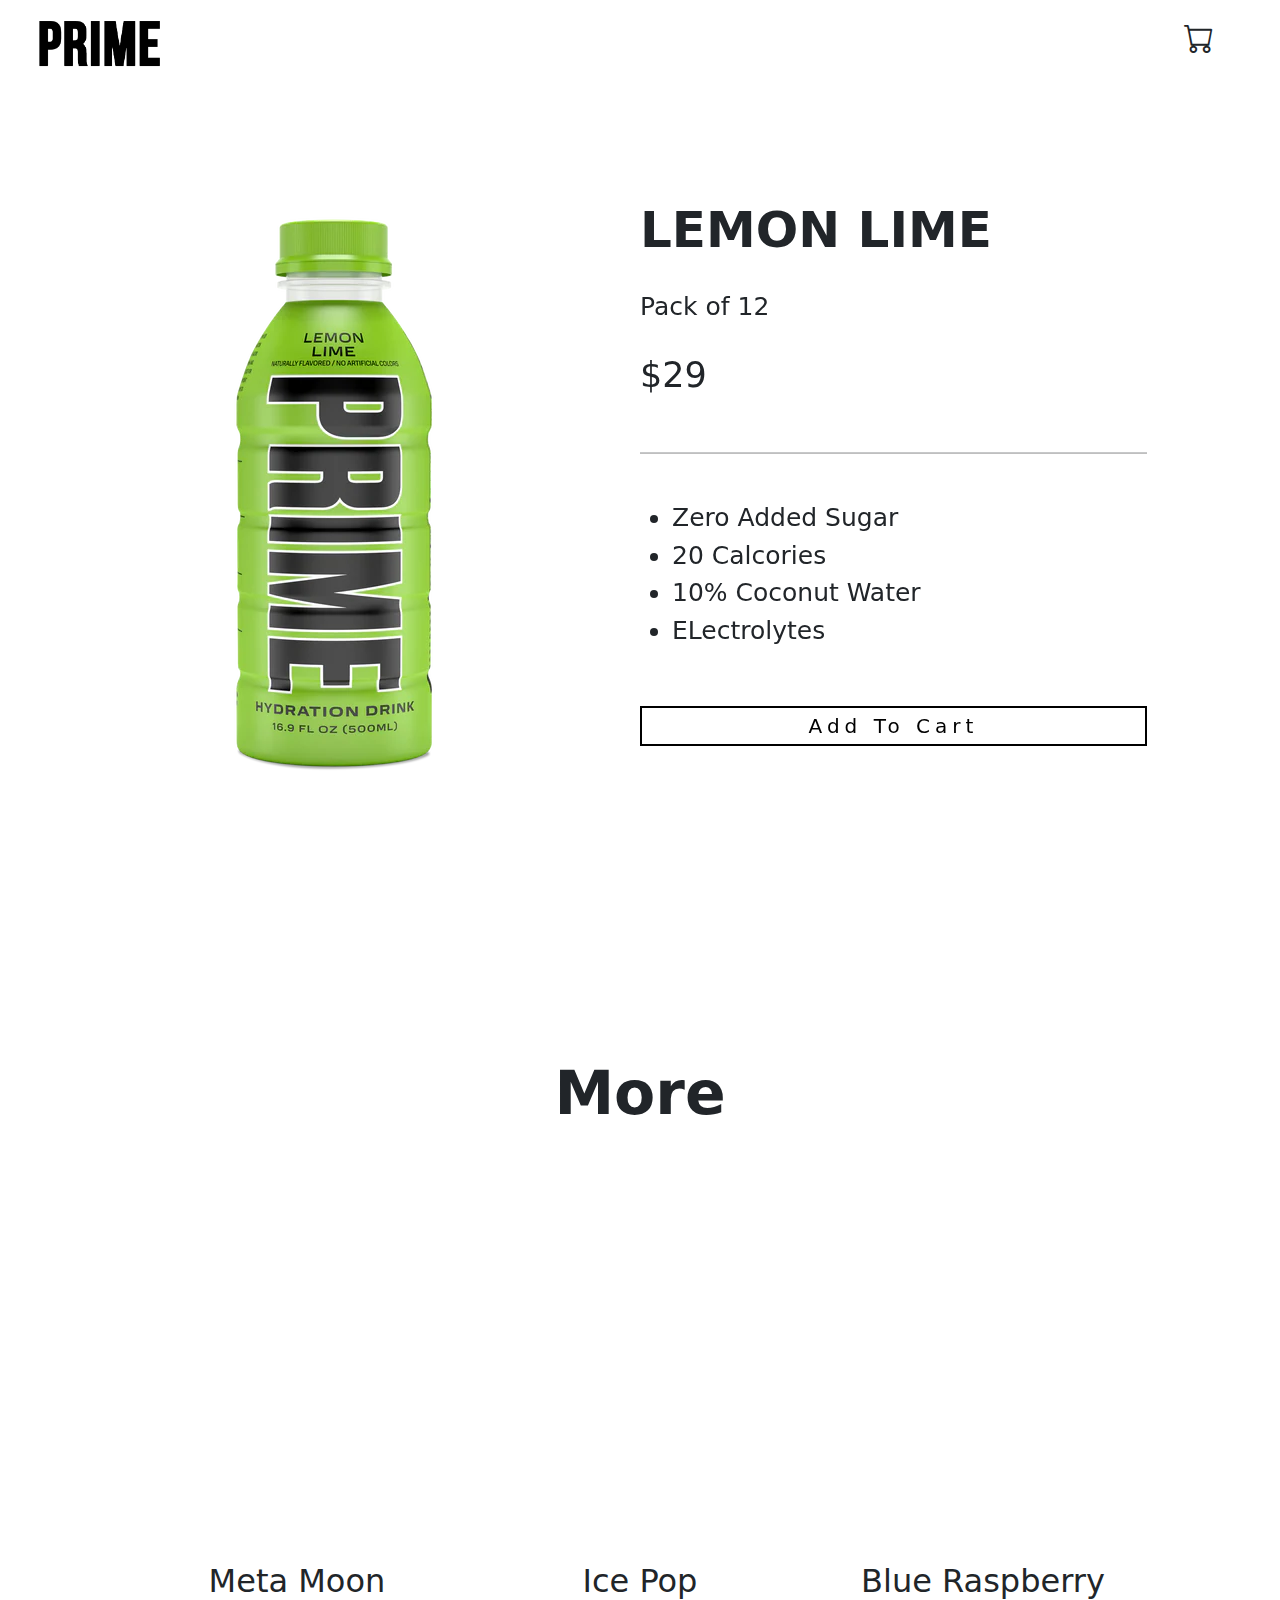
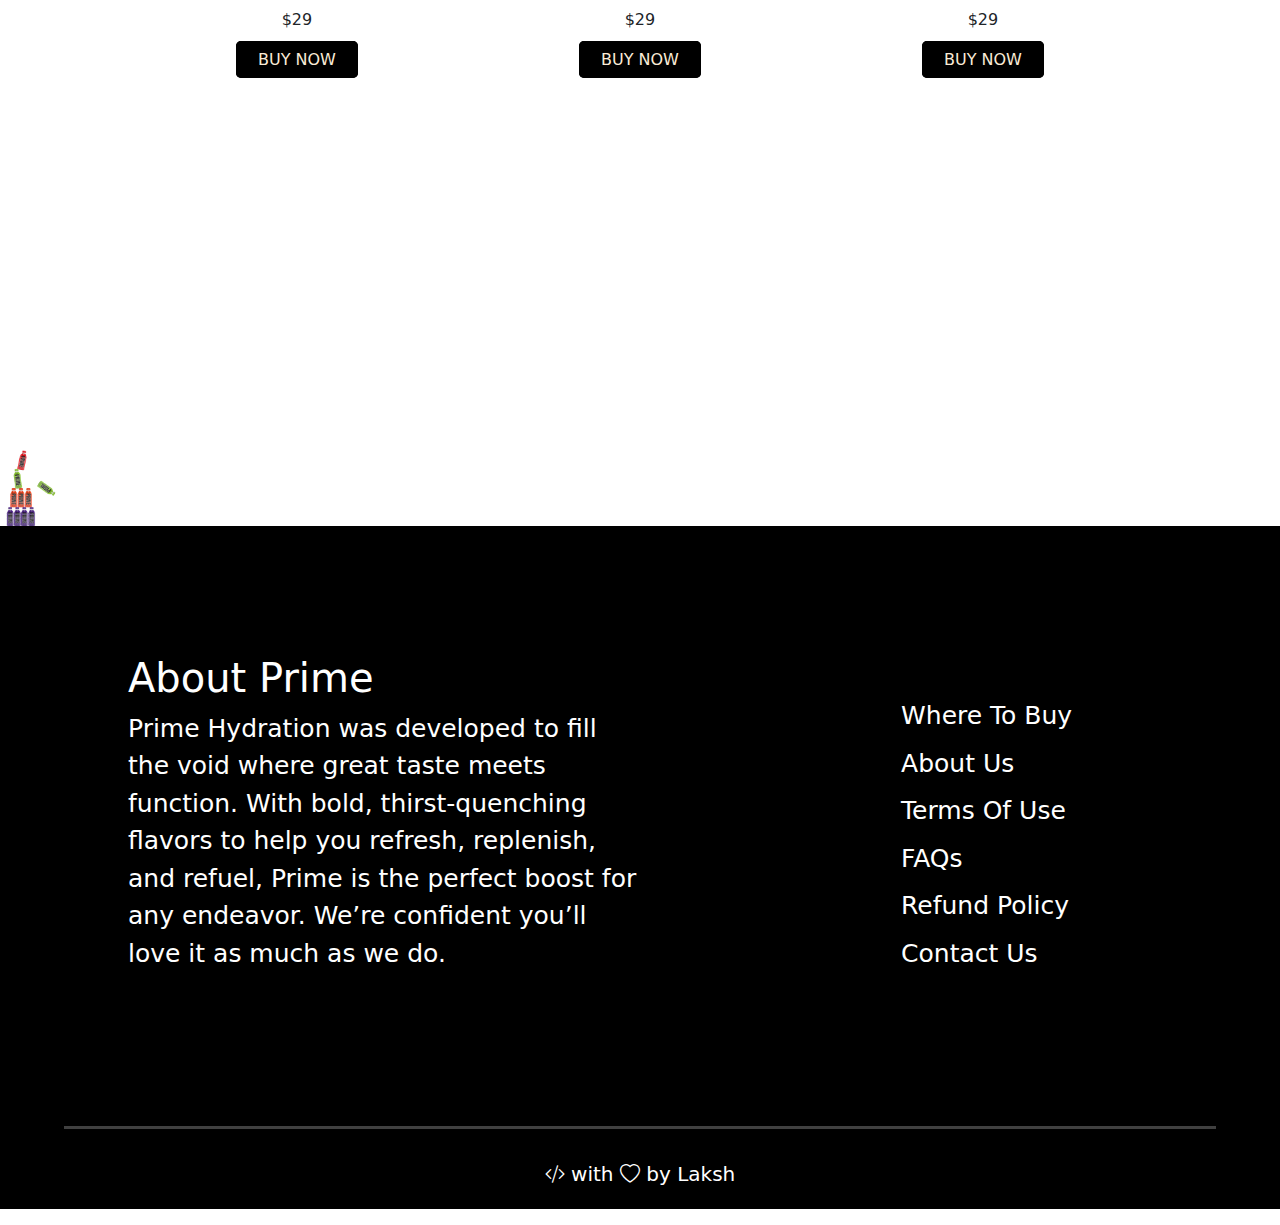
<file: lemon-lime.html>
<!DOCTYPE html>
<html lang="en">
<head>
    <meta charset="UTF-8">
    <meta http-equiv="X-UA-Compatible" content="IE=edge">
    <meta name="viewport" content="width=device-width, initial-scale=1.0">

    <link rel="stylesheet" href="style.css">
     <link rel="stylesheet" href="https://unpkg.com/aos@next/dist/aos.css" />

<!-- Bootstrap CSS -->
<link rel="stylesheet" href=
"https://cdn.jsdelivr.net/npm/bootstrap@5.0.2/dist/css/bootstrap.min.css" />
    <link rel="stylesheet" href=
"https://cdn.jsdelivr.net/npm/bootstrap-icons@1.5.0/font/bootstrap-icons.css" />




<link rel="preconnect" href="https://fonts.googleapis.com">
<link rel="preconnect" href="https://fonts.gstatic.com" crossorigin>
<link href="https://fonts.googleapis.com/css2?family=Josefin+Slab:wght@100&display=swap" rel="stylesheet">
<title>Lemon Lime - Drink Prime</title>
</head>

<body>
  
    <div class="navs">

        <div class="logo" data-aos="slide-right"><a href="index.html"><img src="images/logo.png" width="30%" alt=""></a></div>
        <ul class="navlist">
            <li><a href="cart.html" class="menu-btn"><i class="bi bi-cart"></i><span style="font-size: 22px; font-weight:400;" class="cart-items"></span></a></li>
        </ul>
      
    </div>


    <div class="product-page">
        <div class="pic" data-aos="fade-up">
            <img src="images/6.png" alt="">
        </div>
        <div class="product-details">
            <h1 data-aos="fade-left">LEMON LIME</h1>
            <br>
            <h2 style="font-size: 25px; font-weight: 300;">Pack of 12</h2>
            <br>
            <h2 style="font-size: 35px; font-weight: 500;">$29</h2>
            <hr style="margin: 10% 10% 8% 0; background-color:black; height: 2px;">
            <ul class="description">
                <li>Zero Added Sugar</li>
                <li>20 Calcories</li>
                <li>10% Coconut Water</li>
                <li>ELectrolytes</li>
            </ul>
            <a href="cart.html" class="add-to-cart" id="add-to-cart" onclick="addtocart('6', 'Lemon Lime' , '6.png')">Add To Cart</a>
        </div>
    </div>





    <div class="relatedproducts">
        <h1 style=" margin-top: 250px; text-align: center; font-weight: 700; font-size: 60px;">More</h1>


<div class="products">
    <div class="productscard">
        <img src="images/1.png" alt="" data-aos="zoom-in">
        <h2>Meta Moon</h2>
        <p>$29</p>
        <a href="meta-moon.html">BUY NOW</a>
    </div>

    <div class="productscard">
        <img src="images/2.png" alt="" data-aos="zoom-in">
        <h2>Ice Pop</h2>
        <p>$29</p>
        <a href="ice-pop.html">BUY NOW</a>
    </div>

    <div class="productscard">
        <img src="images/3.png" alt="" data-aos="zoom-in">
        <h2>Blue Raspberry</h2>
        <p>$29</p>
        <a href="blue-raspberry.html">BUY NOW</a>
    </div>

    </div>



    <img src="images/footerart.png" alt="" class="footer-art">
     <footer>
        <div class="aboutus">
            <h1>About Prime</h1>
            <p>Prime Hydration was developed to fill the void where great taste meets function. With bold, thirst-quenching flavors to help you refresh, replenish, and refuel, Prime is the perfect boost for any endeavor. We’re confident you’ll love it as much as we do. ​</p>
    
        </div>
        <ul class="footerlist">
            <li>Where To Buy</li>
            <li>About Us</li>
            <li>Terms Of Use</li>
            <li>FAQs</li>
            <li>Refund Policy</li>
            <li>Contact Us</li>
        </ul>
    
        <hr>
        <p class="credits"><i class="bi bi-code-slash"></i> with <i class="bi bi-heart"></i> by Laksh</p>
    </footer>
    
    
    
    
      <script src="https://cdn.jsdelivr.net/npm/popper.js@1.16.0/dist/umd/popper.min.js" integrity="sha384-Q6E9RHvbIyZFJoft+2mJbHaEWldlvI9IOYy5n3zV9zzTtmI3UksdQRVvoxMfooAo" crossorigin="anonymous"></script>
              <!-- our aos data -->
              <script src="https://unpkg.com/aos@next/dist/aos.js"></script>
              <script>
              AOS.init({
                  offset: 300,
                  duration: 1000,
              });
              </script>
      
      <script src="https://code.jquery.com/jquery-3.6.1.min.js" integrity="sha256-o88AwQnZB+VDvE9tvIXrMQaPlFFSUTR+nldQm1LuPXQ=" crossorigin="anonymous"></script>

      
      <script src="script.js"></script>
      </body>
      </html>
</file>
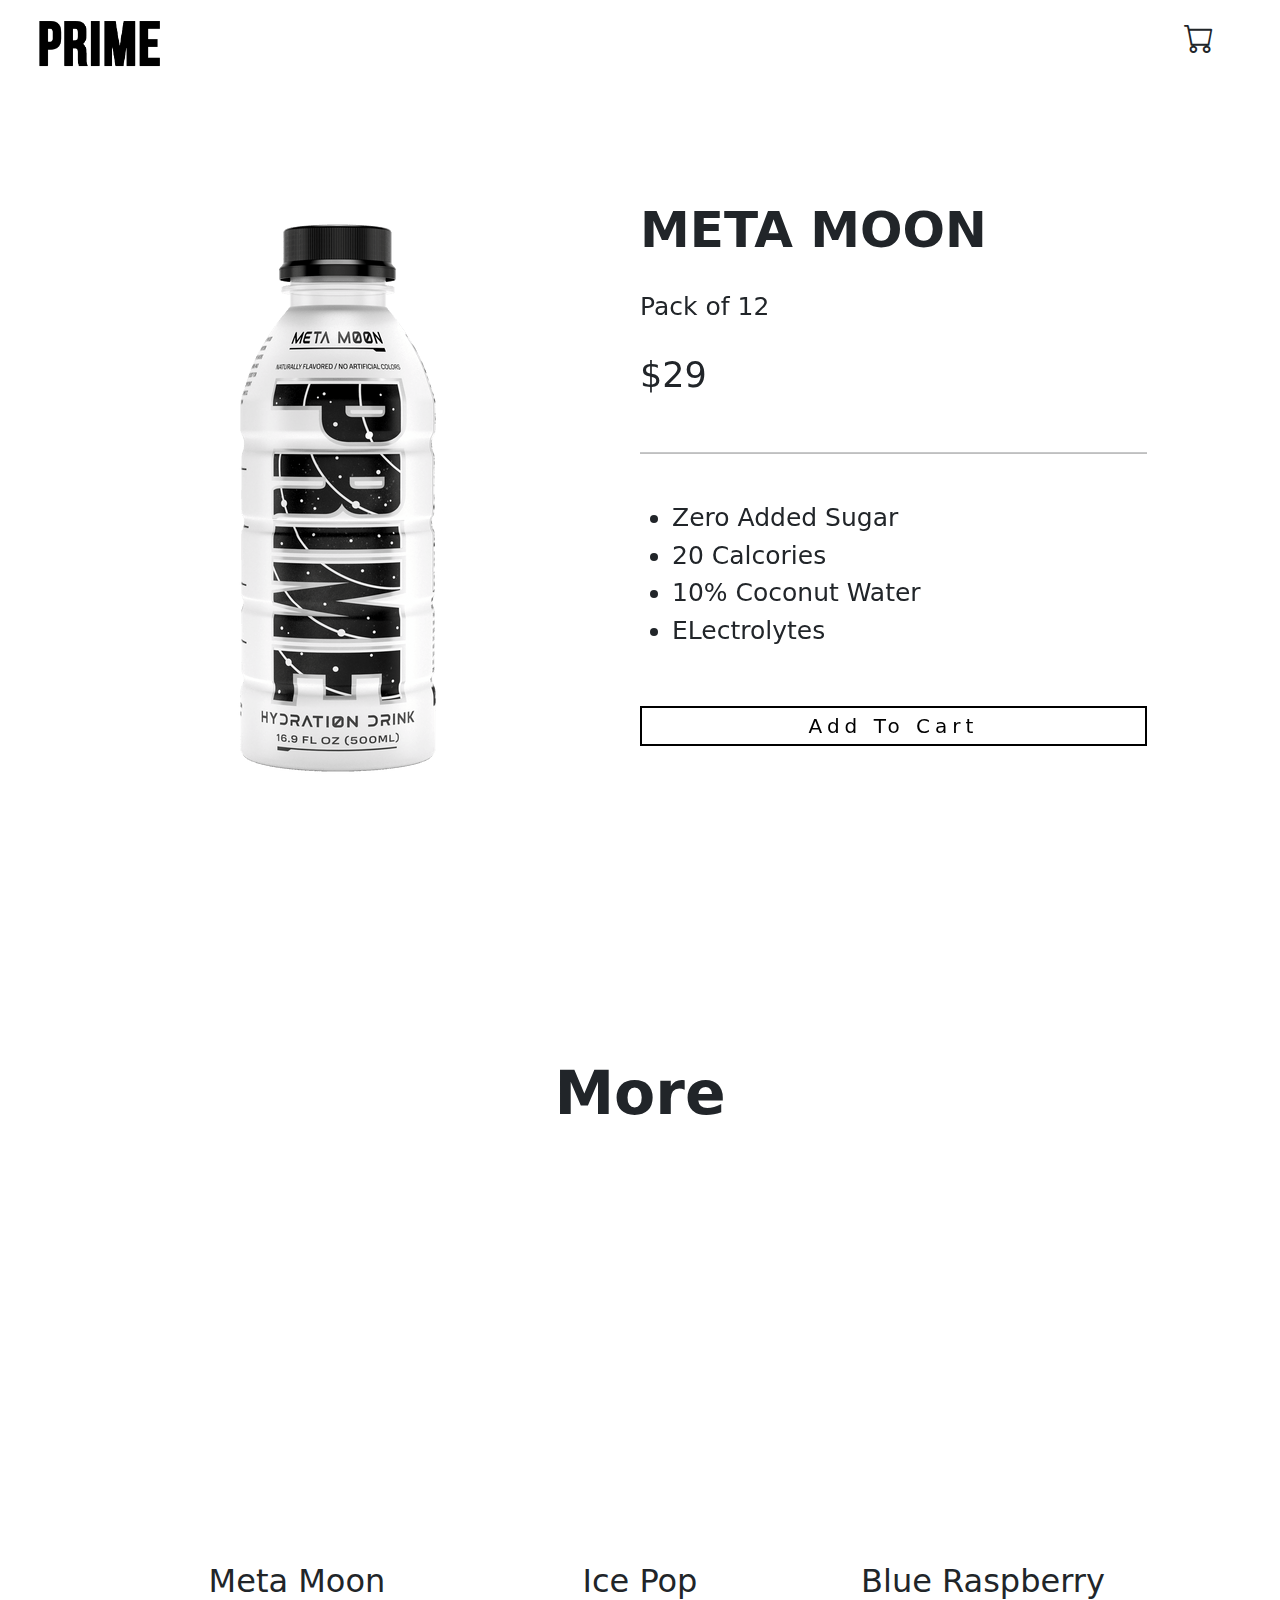
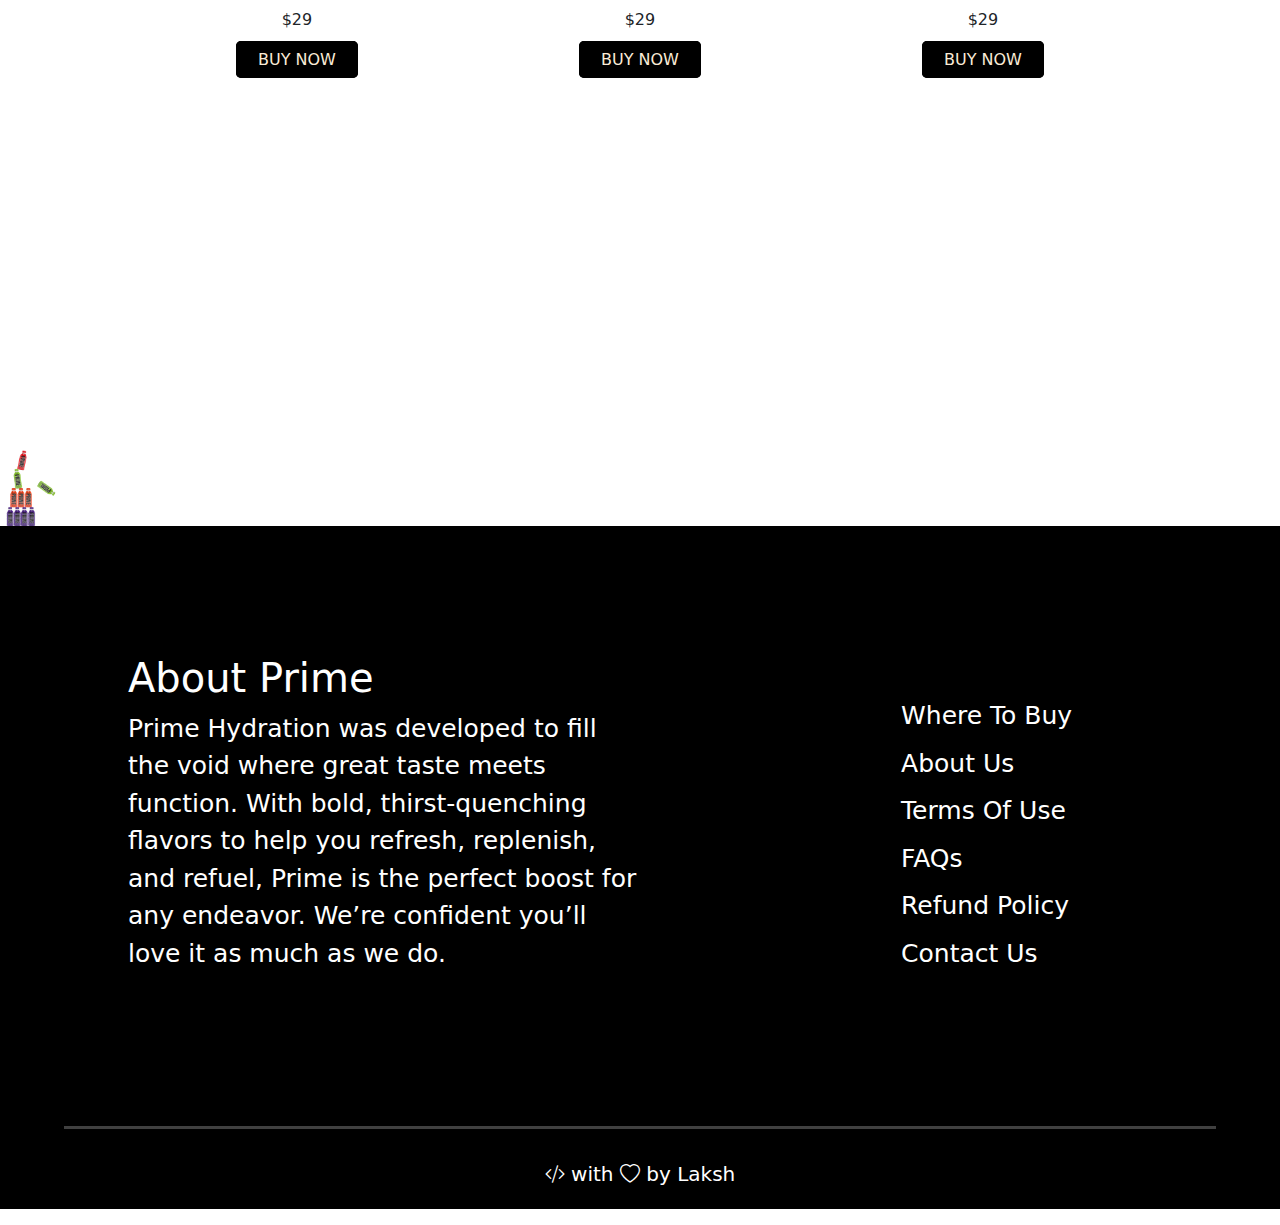
<file: meta-moon.html>
<!DOCTYPE html>
<html lang="en">
<head>
    <meta charset="UTF-8">
    <meta http-equiv="X-UA-Compatible" content="IE=edge">
    <meta name="viewport" content="width=device-width, initial-scale=1.0">

    <link rel="stylesheet" href="style.css">
     <link rel="stylesheet" href="https://unpkg.com/aos@next/dist/aos.css" />

<!-- Bootstrap CSS -->
<link rel="stylesheet" href=
"https://cdn.jsdelivr.net/npm/bootstrap@5.0.2/dist/css/bootstrap.min.css" />
    <link rel="stylesheet" href=
"https://cdn.jsdelivr.net/npm/bootstrap-icons@1.5.0/font/bootstrap-icons.css" />




<link rel="preconnect" href="https://fonts.googleapis.com">
<link rel="preconnect" href="https://fonts.gstatic.com" crossorigin>
<link href="https://fonts.googleapis.com/css2?family=Josefin+Slab:wght@100&display=swap" rel="stylesheet">
<title>Document</title>
</head>

<body>
  
    <div class="navs">

        <div class="logo" data-aos="slide-right"><a href="index.html"><img src="images/logo.png" width="30%" alt=""></a></div>
        <ul class="navlist">
            <li><a href="cart.html" class="menu-btn"><i class="bi bi-cart"></i><span style="font-size: 22px; font-weight:400;" class="cart-items"></span></a></li>
        </ul>
      
    </div>


    <div class="product-page">
        <div class="pic" data-aos="fade-up">
            <img src="images/1.png" alt="">
        </div>
        <div class="product-details">
            <h1 data-aos="fade-left">META MOON</h1>
            <br>
            <h2 style="font-size: 25px; font-weight: 300;">Pack of 12</h2>
            <br>
            <h2 style="font-size: 35px; font-weight: 500;">$29</h2>
            <hr style="margin: 10% 10% 8% 0; background-color:black; height: 2px;">
            <ul class="description">
                <li>Zero Added Sugar</li>
                <li>20 Calcories</li>
                <li>10% Coconut Water</li>
                <li>ELectrolytes</li>
            </ul>
            <a href="cart.html" class="add-to-cart" id="add-to-cart" onclick="addtocart('1', 'Meta Moon' , '1.png')">Add To Cart</a>
        </div>
    </div>





    <div class="relatedproducts">
        <h1 style=" margin-top: 250px; text-align: center; font-weight: 700; font-size: 60px;">More</h1>


<div class="products">
    <div class="productscard">
        <img src="images/1.png" alt="" data-aos="zoom-in">
        <h2>Meta Moon</h2>
        <p>$29</p>
        <a href="meta-moon.html">BUY NOW</a>
    </div>

    <div class="productscard">
        <img src="images/2.png" alt="" data-aos="zoom-in">
        <h2>Ice Pop</h2>
        <p>$29</p>
        <a href="ice-pop.html">BUY NOW</a>
    </div>

    <div class="productscard">
        <img src="images/3.png" alt="" data-aos="zoom-in">
        <h2>Blue Raspberry</h2>
        <p>$29</p>
        <a href="blue-raspberry.html">BUY NOW</a>
    </div>

    </div>



    <img src="images/footerart.png" alt="" class="footer-art">
     <footer>
        <div class="aboutus" >
            <h1>About Prime</h1>
            <p>Prime Hydration was developed to fill the void where great taste meets function. With bold, thirst-quenching flavors to help you refresh, replenish, and refuel, Prime is the perfect boost for any endeavor. We’re confident you’ll love it as much as we do. ​</p>
    
        </div>
        <ul class="footerlist">
            <li>Where To Buy</li>
            <li>About Us</li>
            <li>Terms Of Use</li>
            <li>FAQs</li>
            <li>Refund Policy</li>
            <li>Contact Us</li>
        </ul>
    
        <hr>
        <p class="credits"><i class="bi bi-code-slash"></i> with <i class="bi bi-heart"></i> by Laksh</p>
    </footer>
    
    
    
    
      <script src="https://cdn.jsdelivr.net/npm/popper.js@1.16.0/dist/umd/popper.min.js" integrity="sha384-Q6E9RHvbIyZFJoft+2mJbHaEWldlvI9IOYy5n3zV9zzTtmI3UksdQRVvoxMfooAo" crossorigin="anonymous"></script>
              <!-- our aos data -->
              <script src="https://unpkg.com/aos@next/dist/aos.js"></script>
              <script>
              AOS.init({
                  offset: 300,
                  duration: 1000,
              });
              </script>
      
      <script src="https://code.jquery.com/jquery-3.6.1.min.js" integrity="sha256-o88AwQnZB+VDvE9tvIXrMQaPlFFSUTR+nldQm1LuPXQ=" crossorigin="anonymous"></script>

            <script src="script.js"></script>

      </body>
      </html>
</file>
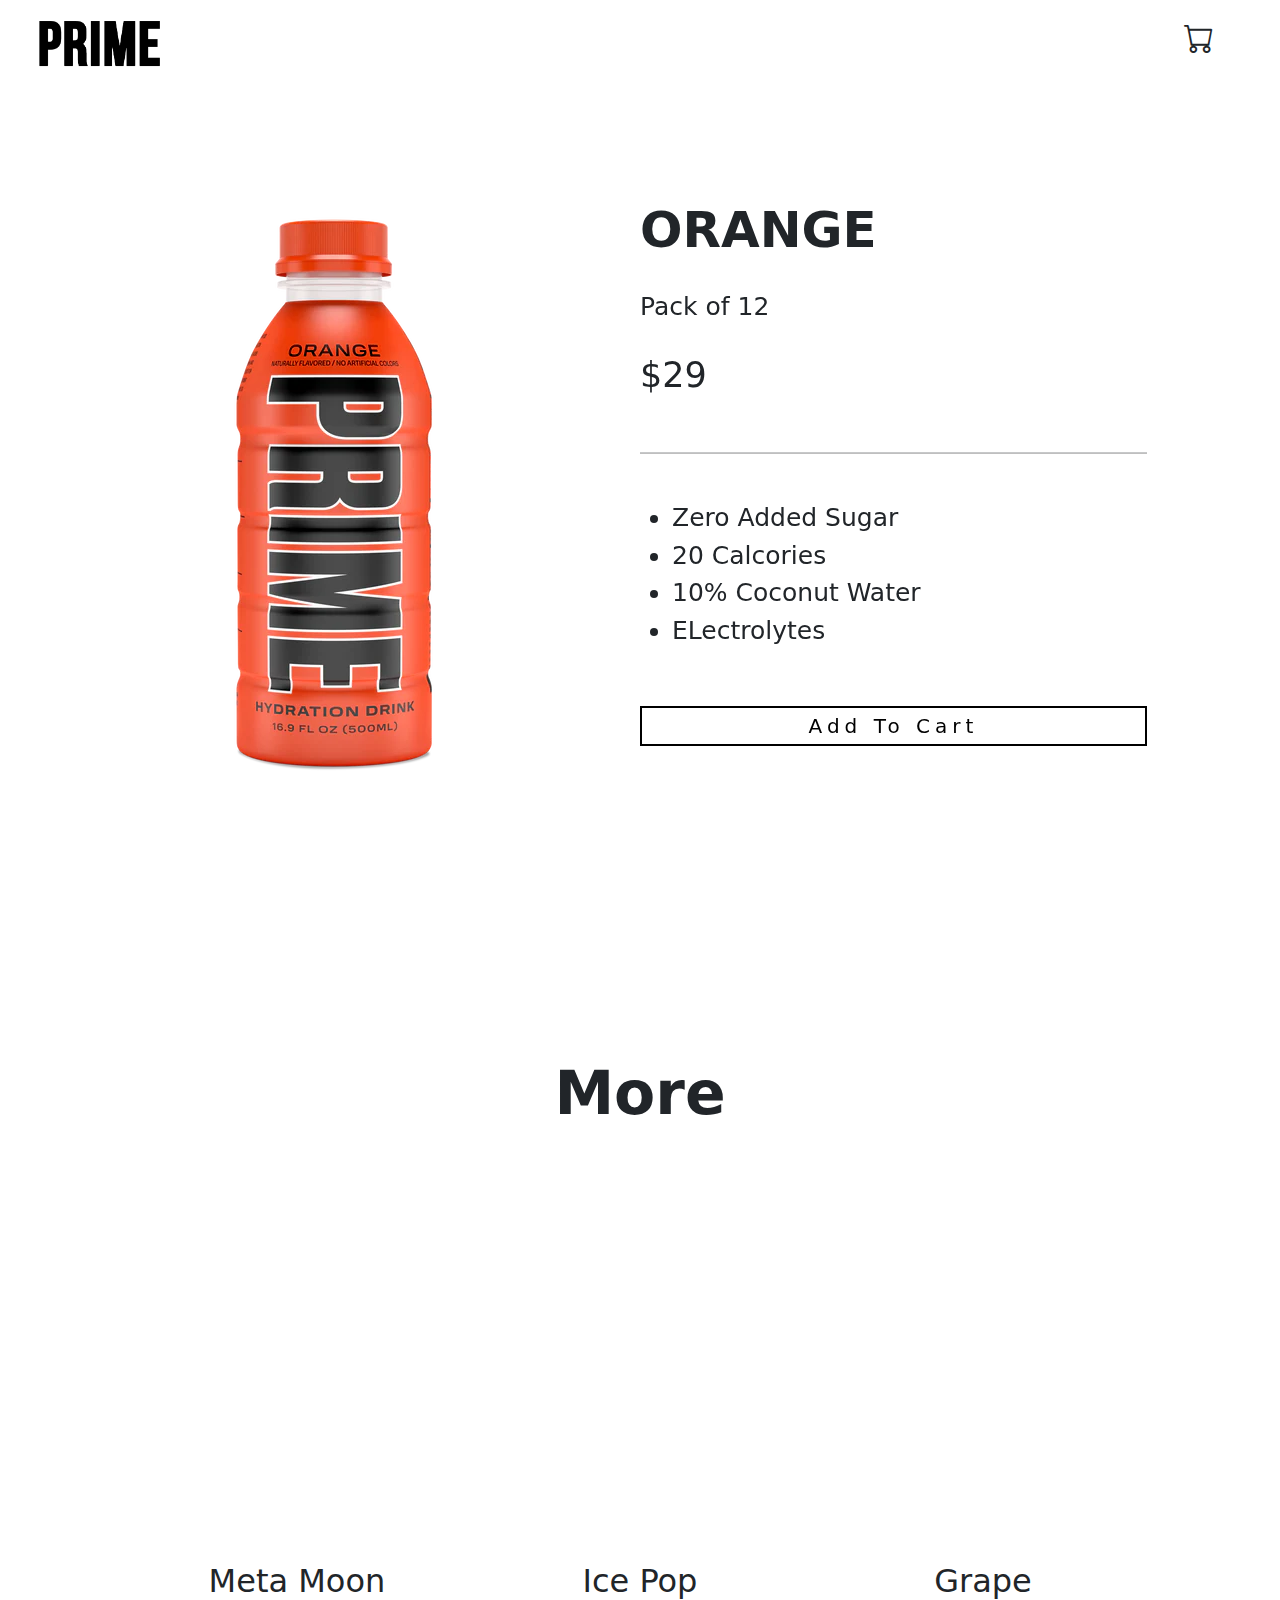
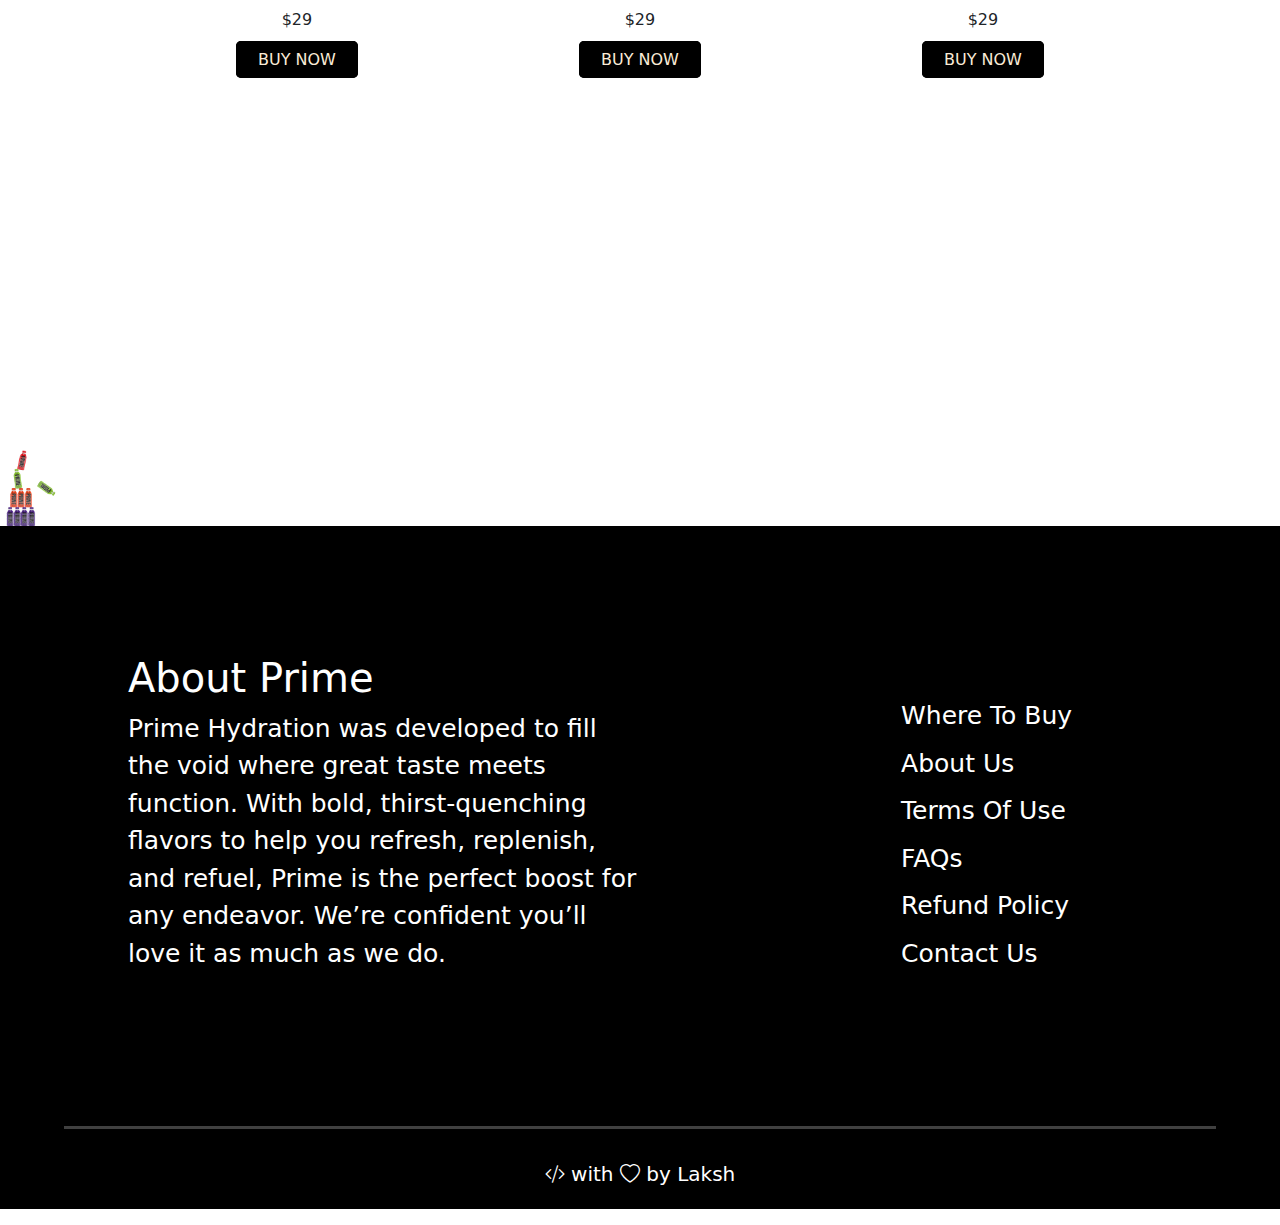
<file: orange.html>
<!DOCTYPE html>
<html lang="en">
<head>
    <meta charset="UTF-8">
    <meta http-equiv="X-UA-Compatible" content="IE=edge">
    <meta name="viewport" content="width=device-width, initial-scale=1.0">

    <link rel="stylesheet" href="style.css">
     <link rel="stylesheet" href="https://unpkg.com/aos@next/dist/aos.css" />

<!-- Bootstrap CSS -->
<link rel="stylesheet" href=
"https://cdn.jsdelivr.net/npm/bootstrap@5.0.2/dist/css/bootstrap.min.css" />
    <link rel="stylesheet" href=
"https://cdn.jsdelivr.net/npm/bootstrap-icons@1.5.0/font/bootstrap-icons.css" />


<script src="https://code.jquery.com/jquery-3.6.1.min.js" integrity="sha256-o88AwQnZB+VDvE9tvIXrMQaPlFFSUTR+nldQm1LuPXQ=" crossorigin="anonymous"></script>




<link rel="preconnect" href="https://fonts.googleapis.com">
<link rel="preconnect" href="https://fonts.gstatic.com" crossorigin>
<link href="https://fonts.googleapis.com/css2?family=Josefin+Slab:wght@100&display=swap" rel="stylesheet">
<title>Document</title>
</head>

<body>
  
    <div class="navs">

        <div class="logo" data-aos="slide-right"><a href="index.html"><img src="images/logo.png" width="30%" alt=""></a></div>
        <ul class="navlist">
            <li><a href="cart.html" class="menu-btn"><i class="bi bi-cart"></i><span style="font-size: 22px; font-weight:400;" class="cart-items"></span></a></li>
        </ul>
      
    </div>


    <div class="product-page">
        <div class="pic" data-aos="fade-up">
            <img src="images/7.png" alt="">
        </div>
        <div class="product-details">
            <h1 data-aos="fade-left">ORANGE</h1>
            <br>
            <h2 style="font-size: 25px; font-weight: 300;">Pack of 12</h2>
            <br>
            <h2 style="font-size: 35px; font-weight: 500;">$29</h2>
            <hr style="margin: 10% 10% 8% 0; background-color:black; height: 2px;">
            <ul class="description">
                <li>Zero Added Sugar</li>
                <li>20 Calcories</li>
                <li>10% Coconut Water</li>
                <li>ELectrolytes</li>
            </ul>
            <a  href="cart.html" class="add-to-cart" id="add-to-cart" onclick="addtocart('7', 'Orange' , '7.png')">Add To Cart</a>
        </div>
    </div>





    <div class="relatedproducts">
        <h1 style=" margin-top: 250px; text-align: center; font-weight: 700; font-size: 60px;">More</h1>


<div class="products">
    <div class="productscard">
        <img src="images/1.png" alt="" data-aos="zoom-in">
        <h2>Meta Moon</h2>
        <p>$29</p>
        <a href="meta-moon.html">BUY NOW</a>
    </div>

    <div class="productscard">
        <img src="images/2.png" alt="" data-aos="zoom-in">
        <h2>Ice Pop</h2>
        <p>$29</p>
        <a href="#">BUY NOW</a>
    </div>

    <div class="productscard">
        <img src="images/5.png" alt="" data-aos="zoom-in">
        <h2>Grape</h2>
        <p>$29</p>
        <a href="grape.html">BUY NOW</a>
    </div>

    </div>



    <img src="images/footerart.png" alt="" class="footer-art">
     <footer>
        <div class="aboutus" >
            <h1>About Prime</h1>
            <p>Prime Hydration was developed to fill the void where great taste meets function. With bold, thirst-quenching flavors to help you refresh, replenish, and refuel, Prime is the perfect boost for any endeavor. We’re confident you’ll love it as much as we do. ​</p>
    
        </div>
        <ul class="footerlist">
            <li>Where To Buy</li>
            <li>About Us</li>
            <li>Terms Of Use</li>
            <li>FAQs</li>
            <li>Refund Policy</li>
            <li>Contact Us</li>
        </ul>
    
        <hr>
        <p class="credits"><i class="bi bi-code-slash"></i> with <i class="bi bi-heart"></i> by Laksh</p>
    </footer>
    
    
    
    
      <script src="https://cdn.jsdelivr.net/npm/popper.js@1.16.0/dist/umd/popper.min.js" integrity="sha384-Q6E9RHvbIyZFJoft+2mJbHaEWldlvI9IOYy5n3zV9zzTtmI3UksdQRVvoxMfooAo" crossorigin="anonymous"></script>
              <!-- our aos data -->
              <script src="https://unpkg.com/aos@next/dist/aos.js"></script>
              <script>
              AOS.init({
                  offset: 300,
                  duration: 1000,
              });
              </script>

              <script src="script.js"></script>
      
      </body>
      </html>
</file>
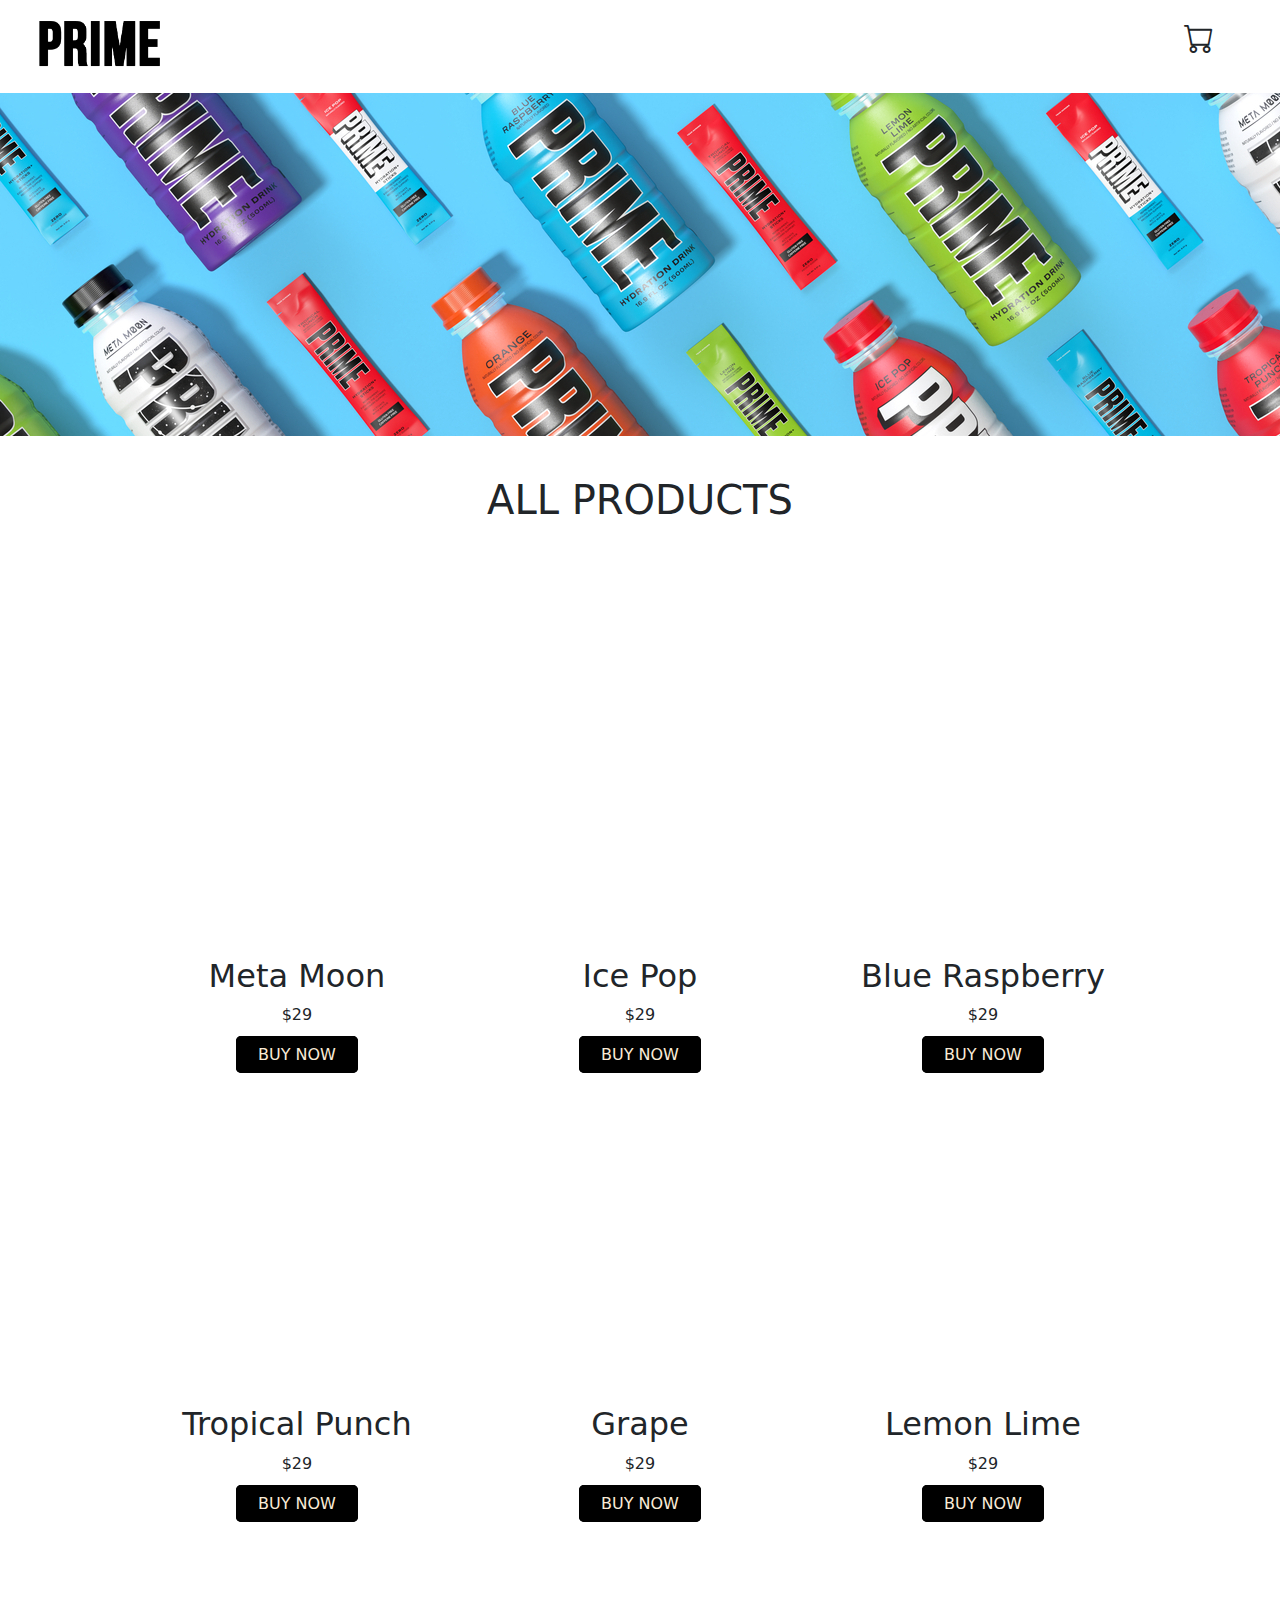
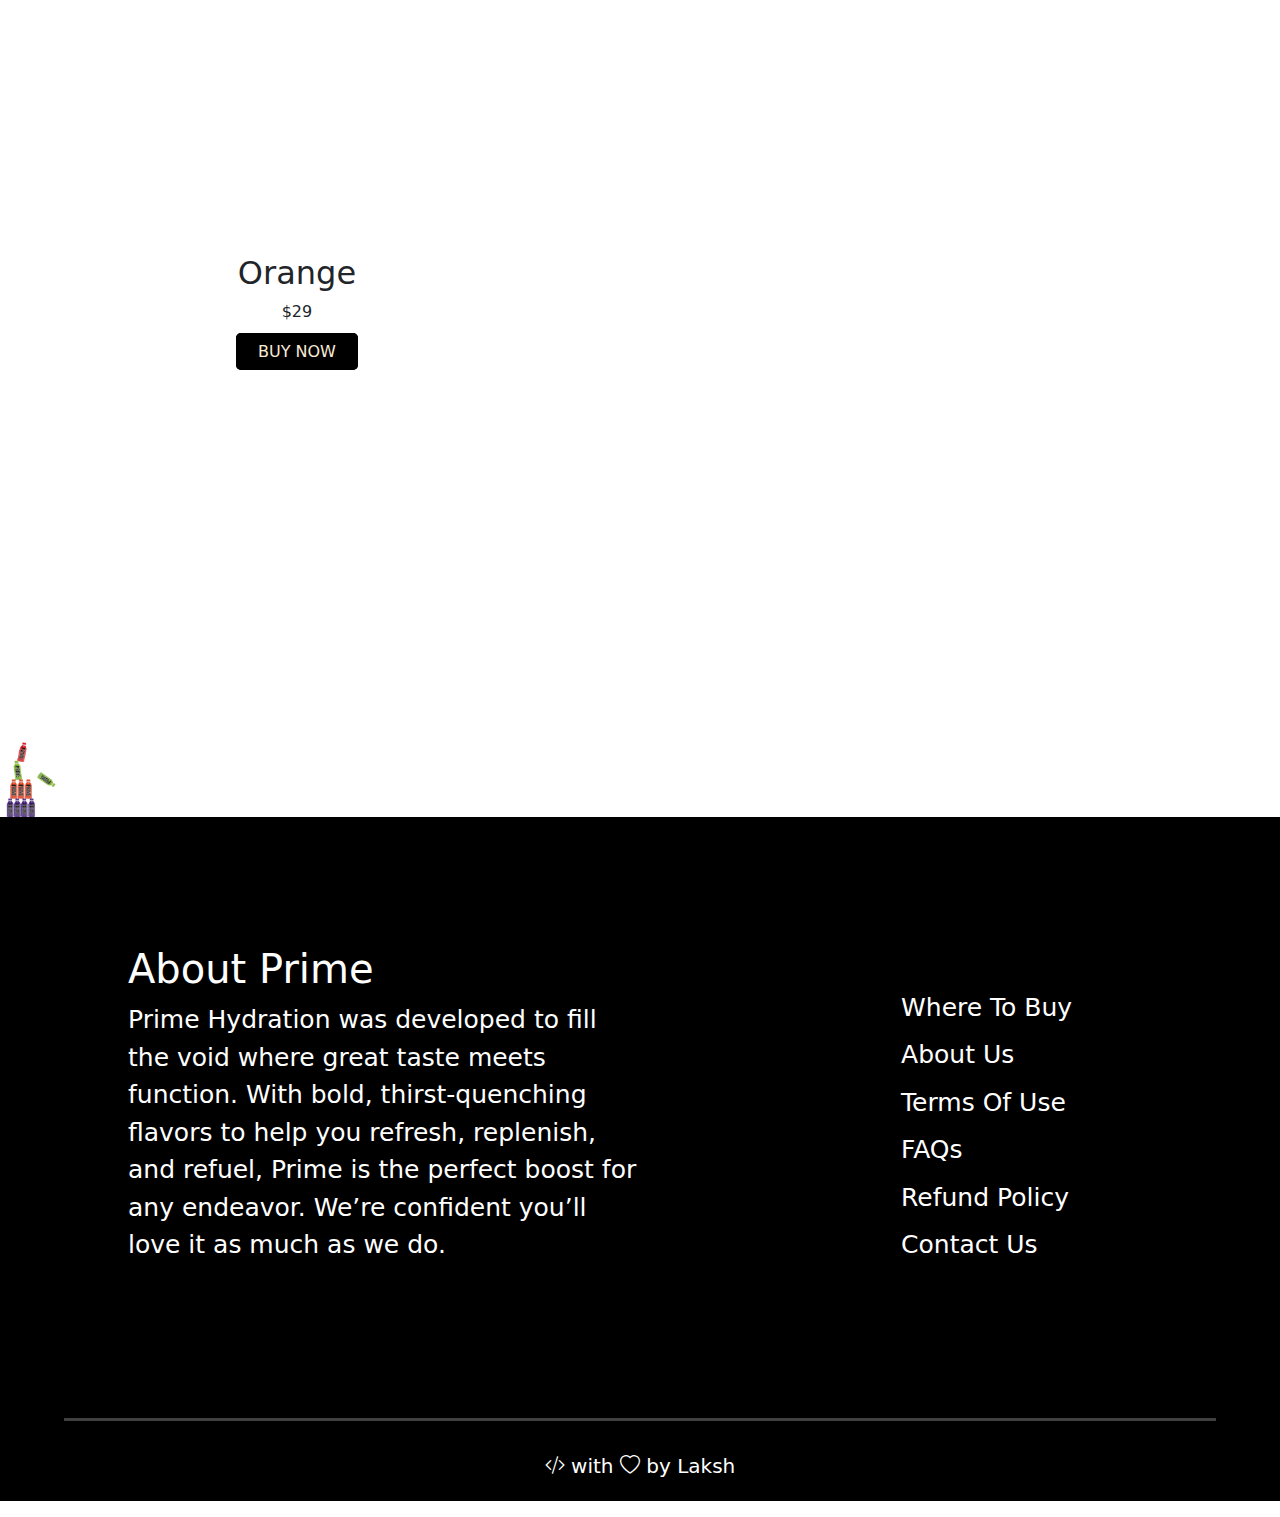
<file: products.html>
<!DOCTYPE html>
<html lang="en">
<head>
    <meta charset="UTF-8">
    <meta http-equiv="X-UA-Compatible" content="IE=edge">
    <meta name="viewport" content="width=device-width, initial-scale=1.0">

    <link rel="stylesheet" href="style.css">
     <link rel="stylesheet" href="https://unpkg.com/aos@next/dist/aos.css" />

<!-- Bootstrap CSS -->
<link rel="stylesheet" href=
"https://cdn.jsdelivr.net/npm/bootstrap@5.0.2/dist/css/bootstrap.min.css" />
    <link rel="stylesheet" href=
"https://cdn.jsdelivr.net/npm/bootstrap-icons@1.5.0/font/bootstrap-icons.css" />



<script src="https://code.jquery.com/jquery-3.6.1.min.js" integrity="sha256-o88AwQnZB+VDvE9tvIXrMQaPlFFSUTR+nldQm1LuPXQ=" crossorigin="anonymous"></script>

<link rel="preconnect" href="https://fonts.googleapis.com">
<link rel="preconnect" href="https://fonts.gstatic.com" crossorigin>
<link href="https://fonts.googleapis.com/css2?family=Josefin+Slab:wght@100&display=swap" rel="stylesheet">
<title>All Products - Drink Prime</title>
</head>

<body>
  
    <div class="navs">

        <div class="logo" data-aos="slide-right"><a href="index.html"><img src="images/logo.png" alt=""></a></div>
        <ul class="navlist">
            <li><a href="cart.html" class="menu-btn"><i class="bi bi-cart"></i><span style="font-size: 22px; font-weight:400;" class="cart-items"></span></a></li>
        </ul>
      
    </div>



<div class="banner2">
    <img src="images/banner2.jpg" alt="Banner">
</div>


<h1 style="margin-top: 40px; text-align: center; ">ALL PRODUCTS</h1>


<div class="products">
    <div class="productscard">
        <img src="images/1.png" alt="" data-aos="zoom-in">
        <h2>Meta Moon</h2>
        <p>$29</p>
        <a href="meta-moon.html">BUY NOW</a>
    </div>

    <div class="productscard">
        <img src="images/2.png" alt="" data-aos="zoom-in">
        <h2>Ice Pop</h2>
        <p>$29</p>
        <a href="ice-pop.html">BUY NOW</a>
    </div>

    <div class="productscard">
        <img src="images/3.png" alt="" data-aos="zoom-in">
        <h2>Blue Raspberry</h2>
        <p>$29</p>
        <a href="blue-raspberry.html">BUY NOW</a>
    </div>

    <div class="productscard">
        <img src="images/4.png" alt="" data-aos="zoom-in">
        <h2>Tropical Punch</h2>
        <p>$29</p>
        <a href="tropical-punch.html">BUY NOW</a>
    </div>

    <div class="productscard">
        <img src="images/5.png" alt="" data-aos="zoom-in">
        <h2>Grape</h2>
        <p>$29</p>
        <a href="grape.html">BUY NOW</a>
    </div>

    <div class="productscard">
        <img src="images/6.png" alt="" data-aos="zoom-in">
        <h2>Lemon Lime</h2>
        <p>$29</p>
        <a href="lemon-lime.html">BUY NOW</a>
    </div>

    <div class="productscard">
        <img src="images/7.png" alt="" data-aos="zoom-in">
        <h2>Orange</h2>
        <p>$29</p>
        <a href="orange.html">BUY NOW</a>
    </div>
</div>





<img src="images/footerart.png" alt="" class="footer-art">
<footer>
    <div class="aboutus">
        <h1>About Prime</h1>
        <p>Prime Hydration was developed to fill the void where great taste meets function. With bold, thirst-quenching flavors to help you refresh, replenish, and refuel, Prime is the perfect boost for any endeavor. We’re confident you’ll love it as much as we do. ​</p>

    </div>
    <ul class="footerlist">
        <li>Where To Buy</li>
        <li>About Us</li>
        <li>Terms Of Use</li>
        <li>FAQs</li>
        <li>Refund Policy</li>
        <li>Contact Us</li>
    </ul>

    <hr>
    <p class="credits"><i class="bi bi-code-slash"></i> with <i class="bi bi-heart"></i> by Laksh</p>
</footer>







  <script src="https://cdn.jsdelivr.net/npm/popper.js@1.16.0/dist/umd/popper.min.js" integrity="sha384-Q6E9RHvbIyZFJoft+2mJbHaEWldlvI9IOYy5n3zV9zzTtmI3UksdQRVvoxMfooAo" crossorigin="anonymous"></script>
          <!-- our aos data -->
          <script src="https://unpkg.com/aos@next/dist/aos.js"></script>
          <script>
          AOS.init({
              offset: 300,
              duration: 1000,
          });
          </script>
  
  <script src="script.js"></script>

  </body>
  </html>
</file>
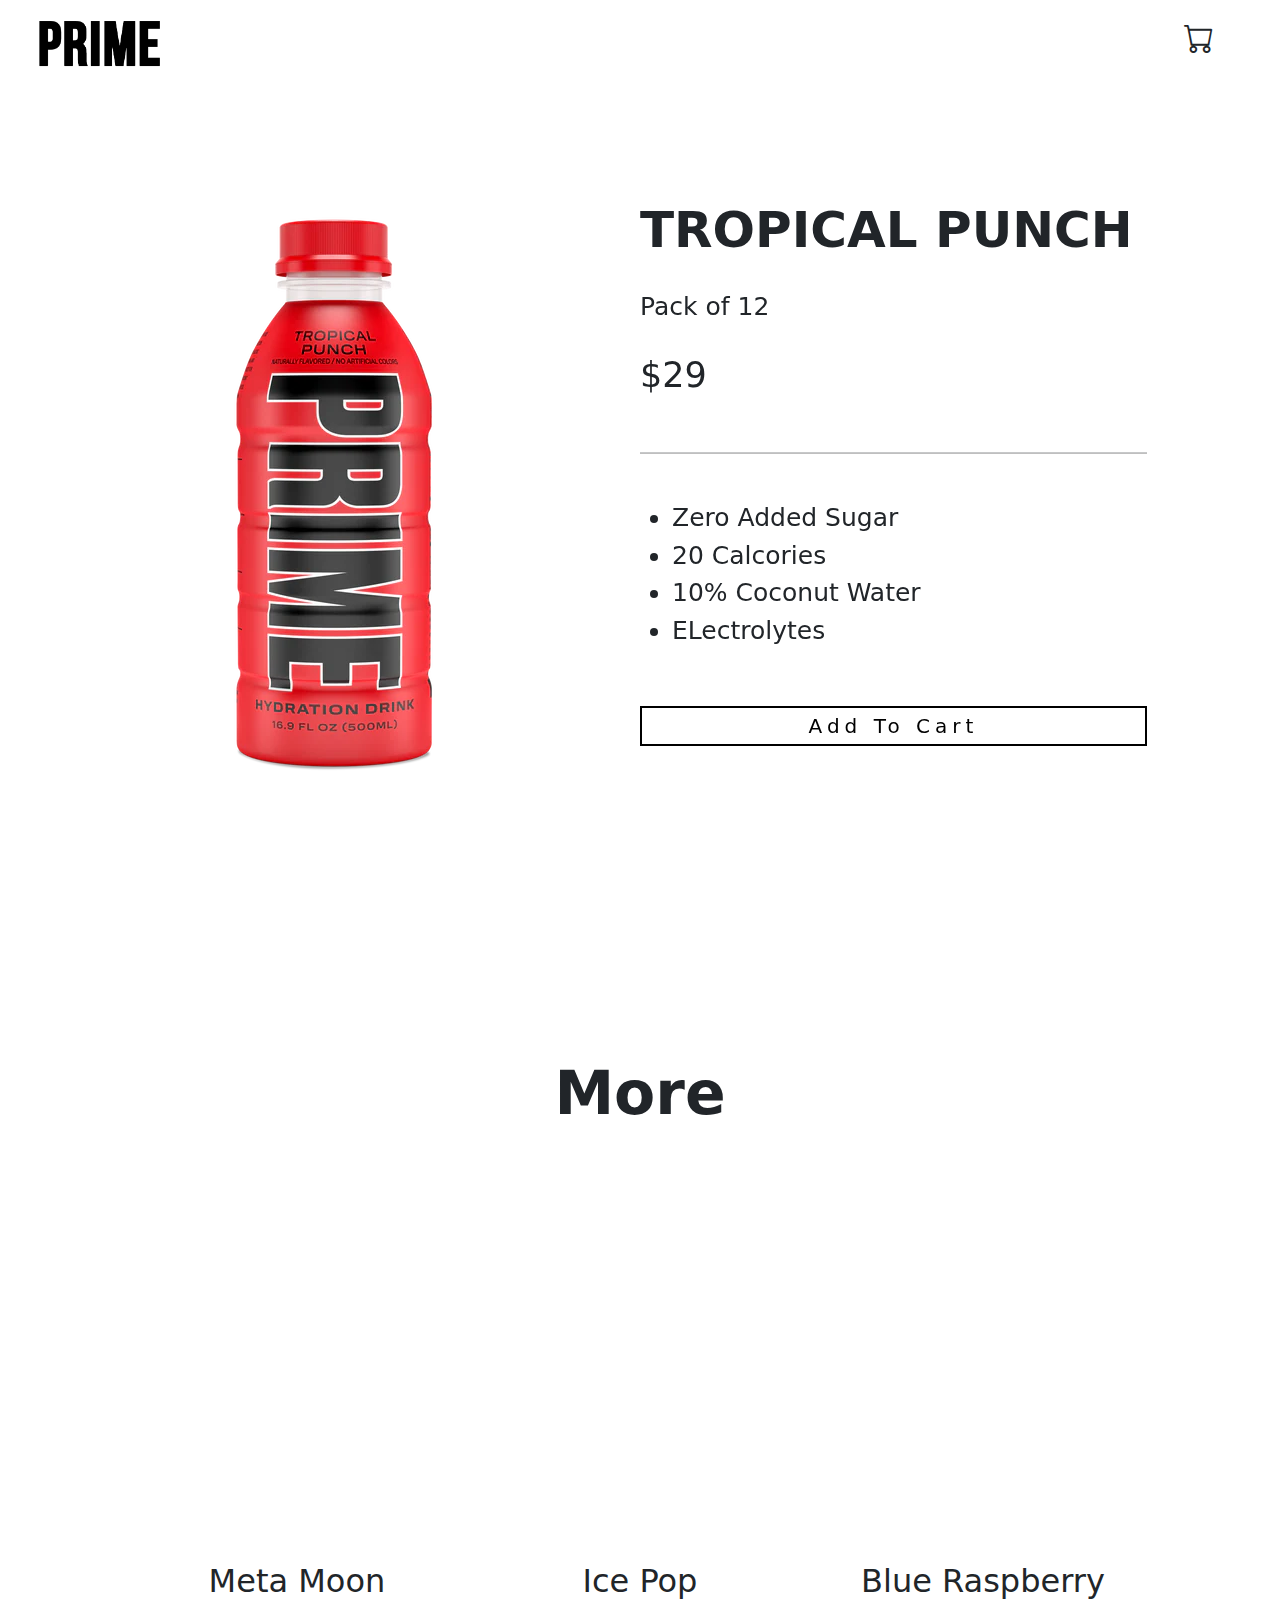
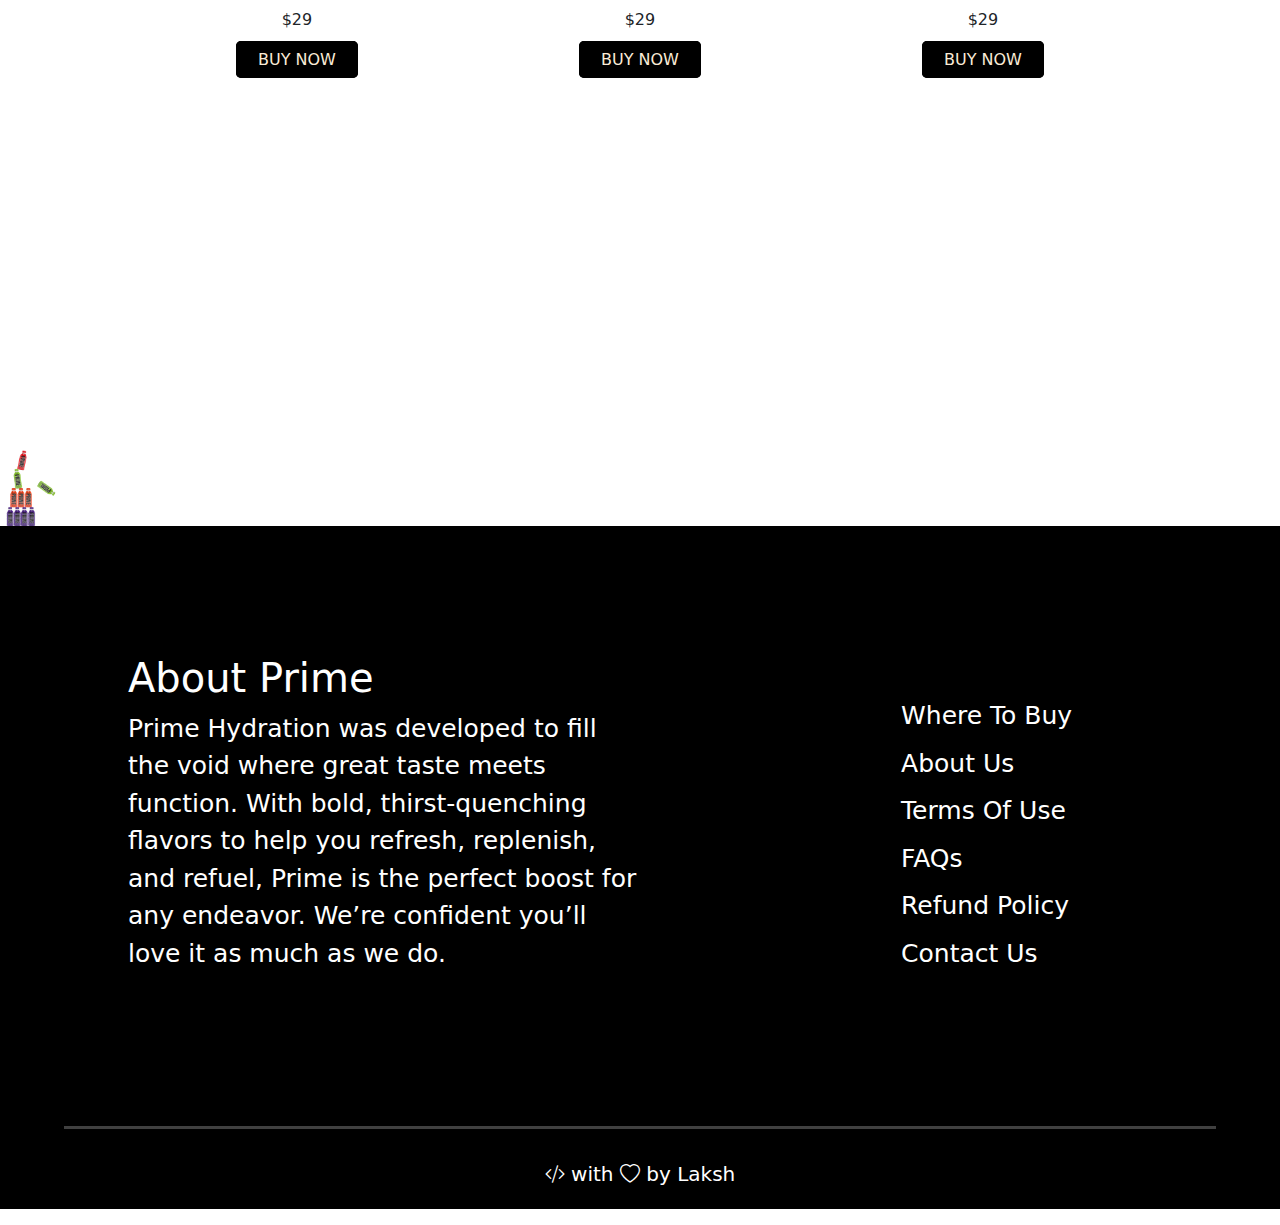
<file: tropical-punch.html>
<!DOCTYPE html>
<html lang="en">
<head>
    <meta charset="UTF-8">
    <meta http-equiv="X-UA-Compatible" content="IE=edge">
    <meta name="viewport" content="width=device-width, initial-scale=1.0">

    <link rel="stylesheet" href="style.css">
     <link rel="stylesheet" href="https://unpkg.com/aos@next/dist/aos.css" />

<!-- Bootstrap CSS -->
<link rel="stylesheet" href=
"https://cdn.jsdelivr.net/npm/bootstrap@5.0.2/dist/css/bootstrap.min.css" />
    <link rel="stylesheet" href=
"https://cdn.jsdelivr.net/npm/bootstrap-icons@1.5.0/font/bootstrap-icons.css" />


<script src="https://code.jquery.com/jquery-3.6.1.min.js" integrity="sha256-o88AwQnZB+VDvE9tvIXrMQaPlFFSUTR+nldQm1LuPXQ=" crossorigin="anonymous"></script>


<link rel="preconnect" href="https://fonts.googleapis.com">
<link rel="preconnect" href="https://fonts.gstatic.com" crossorigin>
<link href="https://fonts.googleapis.com/css2?family=Josefin+Slab:wght@100&display=swap" rel="stylesheet">
<title>Document</title>
</head>

<body>
  
    <div class="navs">

        <div class="logo" data-aos="slide-right"><a href="index.html"><img src="images/logo.png" width="30%" alt=""></a></div>
        <ul class="navlist">
            <li><a href="cart.html" class="menu-btn"><i class="bi bi-cart"></i><span style="font-size: 22px; font-weight:400;" class="cart-items"></span></a></li>
        </ul>
      
    </div>


    <div class="product-page">
        <div class="pic" data-aos="fade-up">
            <img src="images/4.png" alt="">
        </div>
        <div class="product-details">
            <h1 data-aos="fade-left">TROPICAL PUNCH</h1>
            <br>
            <h2 style="font-size: 25px; font-weight: 300;">Pack of 12</h2>
            <br>
            <h2 style="font-size: 35px; font-weight: 500;">$29</h2>
            <hr style="margin: 10% 10% 8% 0; background-color:black; height: 2px;">
            <ul class="description">
                <li>Zero Added Sugar</li>
                <li>20 Calcories</li>
                <li>10% Coconut Water</li>
                <li>ELectrolytes</li>
            </ul>
            <a  href="cart.html" class="add-to-cart" id="add-to-cart" onclick="addtocart('4', 'Tropical Punch' , '4.png')">Add To Cart</a>
        </div>
    </div>





    <div class="relatedproducts">
        <h1 style=" margin-top: 250px; text-align: center; font-weight: 700; font-size: 60px;">More</h1>


<div class="products">
    <div class="productscard">
        <img src="images/1.png" alt="" data-aos="zoom-in">
        <h2>Meta Moon</h2>
        <p>$29</p>
        <a href="meta-moon.html">BUY NOW</a>
    </div>

    <div class="productscard">
        <img src="images/2.png" alt="" data-aos="zoom-in">
        <h2>Ice Pop</h2>
        <p>$29</p>
        <a href="#">BUY NOW</a>
    </div>

    <div class="productscard">
        <img src="images/3.png" alt="" data-aos="zoom-in">
        <h2>Blue Raspberry</h2>
        <p>$29</p>
        <a href="#">BUY NOW</a>
    </div>

    </div>



    <img src="images/footerart.png" alt="" class="footer-art">
     <footer>
        <div class="aboutus">
            <h1>About Prime</h1>
            <p>Prime Hydration was developed to fill the void where great taste meets function. With bold, thirst-quenching flavors to help you refresh, replenish, and refuel, Prime is the perfect boost for any endeavor. We’re confident you’ll love it as much as we do. ​</p>
    
        </div>
        <ul class="footerlist">
            <li>Where To Buy</li>
            <li>About Us</li>
            <li>Terms Of Use</li>
            <li>FAQs</li>
            <li>Refund Policy</li>
            <li>Contact Us</li>
        </ul>
    
        <hr>
        <p class="credits"><i class="bi bi-code-slash"></i> with <i class="bi bi-heart"></i> by Laksh</p>
    </footer>
    
    
    
    
      <script src="https://cdn.jsdelivr.net/npm/popper.js@1.16.0/dist/umd/popper.min.js" integrity="sha384-Q6E9RHvbIyZFJoft+2mJbHaEWldlvI9IOYy5n3zV9zzTtmI3UksdQRVvoxMfooAo" crossorigin="anonymous"></script>
              <!-- our aos data -->
              <script src="https://unpkg.com/aos@next/dist/aos.js"></script>
              <script>
              AOS.init({
                  offset: 300,
                  duration: 1000,
              });
              </script>

    <script src="script.js"></script>

      
      </body>
      </html>
</file>
<file: style.css>
*{
    margin: 0;
    padding: 0;

}
body{
    width: 100vw;
    overflow-x: hidden;
    scroll-behavior: smooth;
}


/*               sticky            */
header{
    position: fixed;
    top: 0;
    left: 0;
    width: 100vw;
    display: flex;
    justify-content: space-between;
    align-items: center;
    z-index: 100000;
    transition: 0.6s;
    padding: 14px 20px;
    overflow: hidden;
}
header.sticky{
    background: #fff;
    padding: 16px 36px;
    width: 100vw;
    
}
.headerlist li{
    display: inline;
}
.headerlist li a{
    text-decoration: none;
    display: inline;
    padding: 0px 30px 0 15px;
    font-size: 30px;
    color: white;
    font-family: 'Roboto', sans-serif;
    cursor: pointer;
    font-weight: 600;

}
.indexliproducts{
    font-weight: 100 !important;
    font-family:'Segoe UI',Tahoma,Geneva,Verdana,sans-serif;
    font-size: 25px !important;
}
.headerlist li a:hover{
    color: rgb(248, 56, 56);
    transition: 0.5s;
}
header.sticky ul li a{
    color:#000;
}
.logo img{
    width: 30%; 
}
@media screen and (max-width: 850px) {
    .headerlist{
        padding: 0;
    }
    .headerlist li a{
        font-size: 20px;
        display: inline;
        padding: 0px 7px 0 5px;
    }
    .indexliproducts{
        font-size: 18px !important;
    }
    .logo{
        width: 30%;
    }
    .logo img{
        width: 80%;
    }
     header.sticky{
        padding: 12px 16px;
         width: 100vw;
    }    
    .headerlist{
        padding: 10px 0 0 0 ;
    }

}


.banner{
    background: url("images/bg.jpg");
    background-size: cover;
    width:100%;
    height: 100vh;
    padding: 15% 60px;

}
.banner h1{
    font-size: 90px;
    font-weight: 800;
    color: white;
    font-family: 'Segoe UI', Tahoma, Geneva, Verdana, sans-serif;
}
.banner span{
    text-decoration: underline;
}
.banner a{
    text-decoration: none;
    display: inline-block;
    position: relative;
    color:rgb(252, 31, 31);
    font-size: 30px;
    background: none;
    padding: 5px 15px;
    border: solid white;
    border-radius: 10px;
    background-color: white;
    font-weight: 500;
}
.banner a:hover{
    background:none;
    color: white;
    transition: 0.5s;
}



@media screen and (max-width: 850px) {
    .banner{
        background: url("images/bgphone.jpg");
        background-size: cover;
        background-repeat: no-repeat;
        padding: 40% 20px;

    }
    .banner h1{
        font-size: 55px;
        font-weight: 800;
        color: white;
        font-family: 'Segoe UI', Tahoma, Geneva, Verdana, sans-serif;
    }
    .banner a{
 
      
        font-size: 20px;
        background: none;
        padding: 5px 15px;
        background: white;
        border-radius: 10px;
        font-weight: 500;
    }

}


.cards{
    padding: 20% 3%;
}
.cardtext{
    display: inline-block;
    width: 50%;
    padding: auto 20px;
    text-align: left;
}
.cards h1{
    font-family: 'Segoe UI', Tahoma, Geneva, Verdana, sans-serif;
    font-size: 90px;
    font-weight: 700;
}
.cards h2{
    font-family: 'Segoe UI', Tahoma, Geneva, Verdana, sans-serif;
    font-size: 30px;
    font-weight: 500;
}
.cards a{
    display: inline-block;
    font-size: 25px;
    text-decoration: none;
    position: relative;
    color: #212529;
}
.cards a:after {
    content: '';
    position: absolute;
    width: 100%;
    transform: scaleX(0);
    height: 2px;
    bottom: 0;
    left: 0;
    background-color: #212529;
    transform-origin: bottom right;
    transition: transform 0.25s ease-out;
  }
  
  .cards a:hover:after {
    transform: scaleX(1);
    transform-origin: bottom left;
  }
  .cards a:hover{
    color: #212529;
  }



  @media screen and (max-width: 850px) {
    .cards{
        width: 100%;
    }
    .cards img{
        width: 40%;
    }
    .cards h1{
        font-size: 24px;
        margin: 0;
    }
    .cards h2{
        font-size: 20px;
        margin-bottom: 4px;
    }
    .cards a{
        font-size: 17px;
        margin-top: 4px;
    }
    .cardtext{
        padding: 0 15px;
    }
  }




/* **********************************products page                */
.navs{
    position: fixed;
    width: 100vw;
    display: flex;
    justify-content: space-between;
    overflow: hidden;
    background: white;
    padding: 16px 36px;
    top: 0;
}
.navlist li{
    display: inline;
}
.navlist li a{
    text-decoration: none;
    display: inline;
    padding: 0px 30px 0 15px;
    font-size: 30px;
    color:#212529;
    font-family: 'Roboto', sans-serif;
    cursor: pointer;
    font-weight: 600;

}
.navlist li a:hover , .logo:hover{
    color: rgb(248, 56, 56);
    transition: 0.5s;
}


@media screen and (max-width: 850px) {

    .navlist{
        padding: 0;
    }
    .navlist li a{
        font-size: 22px;
        display: inline;
        padding: 0px 7px 0 5px;
    }
    .logo{
        padding: 7px 0px;
        width: 30%;
    }
    .logo img{
        width: 80%;
    }
    .navs{
        padding: 6px 16px;
        width: 100vw;
    }    
    .navlist{
        padding: 7px 0 0 0 ;
    }

}


/************products*************************/
.products{
    width: 100%;
    padding: 10%;

}
.productscard{
    width: 33%;
    padding: 4%;
    text-align: center;
    display: inline-block;
}
.productscard img{
    width: 100%;
}
.productscard a{
    padding: 7px 20px;
    background: #000;
    text-decoration: none;
    color: antiquewhite;
    border-radius: 5px;
    border: 2px solid black;


}
.productscard a:hover{
    color: black;
    background-color: white;
    transition: 0.5s;
    
}
.banner2{
    width: 100%;
}


@media screen and (max-width: 850px) {

    .products{
        padding: 5%;
    }
    .productscard{
        width: 49%;
        padding: 15px 0;
        text-align: center;
        display: inline-block;
    }
    .productscard a{
        font-size: 15px;
        padding: 5px 15px;
        background: #000;
        text-decoration: none;
        color: antiquewhite;
        border-radius: 5px;
    }
    .productscard h2{
        font-size: 20px;
    }
    .banner2{
        width: 100%;
        overflow: hidden;
    }
    .banner2 img{
        width: 140%;
    }
}
/********************* Footer **************  */





.footer-art{
    margin-top: 200px;
    width: 20%;
}
footer{
    width: 100%;
    background: black;
    margin-bottom: 0;
    color: white;
}
.aboutus{
    display: inline-block;
    width: 60%;
    padding: 10%;
}
.aboutus p{
    font-size: 25px;
}


.footerlist{
    display: inline-block;
    padding: 0 10%;
    font-size: 25px;
    list-style: none;
    border: 0 0 0 7px solid white;
}
.footerlist li{
    margin-top: 10px;
}
footer hr{
    margin: 10px 5%;
    background-color: white;
    height: 3px;
}

.credits{
    font-size:20px; 
    color:white; 
    text-align:center; 
    padding: 20px;
}



@media screen and (max-width: 850px) {
    .footer-art{
        width: 30%;
    }
    .aboutus{
        padding: 8% 5%;
    }
    .aboutus h1{
        font-size: 18px;
    }
    .aboutus p{
        font-size: 10px;
    }
    .footerlist{
        padding: 20px 5%;
    }
    .footerlist li{
        font-size: 10px;
        margin-top: 3px;
    }
    .credits{
        font-size: 13px !important;
        padding: 5px !important;
    }

}
/*********PRoduct page*******************************/

.product-page{
    margin-top: 200px;
    width: 100%;
}
.pic{
    display: inline-flex;
    width: 45%;
    padding: 0 3%;
    position: relative;
}
.product-details{
    display: inline-block;
    width: 54%;
    padding: 0 5%;
    position: absolute;
}
.product-details h1{
    font-size: 50px;
    font-weight: 900;
}
.description li{
    font-size: 25px;
}

.add-to-cart{
    background: none;
    color: #000;
    display: block;
    margin: 10% 10% 8% 0;
    text-align: center;
    font-size: 20px;
    text-decoration: none;
    cursor: pointer;
    border: 2px solid black;
    padding: 3px 0;
    letter-spacing: 5px;

}
.add-to-cart:hover{
    background: #000;
    color: #fff;
    transition: 0.5s;
}


 
@media screen and (max-width: 800px) {

    .pic{
        display: block;
        width: 80%;
        margin-left: 10%;
    }
    .pic img{
        width: 100%;
    }
    .product-details{
        margin-top: 50px;
        display: block;
        position: static;
        width: 100%;
        padding-left: 10%;
    }
    .description{
        display: block;
    }
    .description li{
        font-size: 18px;
    }
    .product-details h1, .product-details h2{
        margin: 0;
    }
    .product-details h1{
        font-size: 40px;
    }


}







/* Cart styling */



.cart-body{
    width: 90%;
    margin-left: 5%;
    border-radius: 20px;
    border: solid #000;
    overflow: hidden;
}
.thead{
    background:#1a1c1f;
    color: #fff;
    padding: 10px 10px;
    font-size: 18px;
}
 
.table td{
    font-size: 18px;

}
.checkout-btn{
    background-color: orangered;
    font-size: 20px;
    color: white;
    border: none;
    padding: 5px 0;
    margin-top: 40px;
    width: 20%;
    text-align: center;
    border-radius: 2px;
    margin-left: 75%;

}

.checkout-btn:hover{
    background-color: red;
    transition: 0.5s;
}


@media screen and (max-width: 800px) {
    .thead{
        font-size: 16px;
        padding: 5px;
    }
    .table td{
        padding: 8px 4px !important;
        font-size: 15px;
    }
    .table td button{
        font-size: 10px !important;
        padding: 2px;
    }
    .table td img{
        width: 20% !important;
    }
    .checkout-btn{
        font-size: 15px;
        padding: 5px 0;

    }
    .checkout-btn:hover{
        background-color: red;
        transition: 0.5s;
    }
    

}

/* checkout [age */
.checkout{
    margin-top: 150px;
    width: 60%;
    margin-left: 20%;
    border: 2px solid #1a1c1f;
    border-radius: 20px;
    overflow: hidden;
}
.checkout h1{
    background-color: #0f1011;
    width: 100%;
    text-align: center;
    font-size: 40px;
    color: #fff;
    padding: 20px ;
}
.form{
    padding: 30px 10%;

}
.form input{
    margin-top: 5px;
    width: 100%;
    border-radius: 5px;
    padding: 5px;
    overflow: hidden;
    border: 1px solid #9e9e9e;
}
.form label{
    font-size: 18px;
    margin-top: 12px;
    font-weight: 500;
}
#btnconfirm{
    width: 40%;
    background: orangered;
    padding: 7px;
    font-size: 20px;
    color: #fff;
    margin-left: 30%;
    margin-top: 20px;
    border: none;
    border-radius: 10px;
}
#btnconfirm:hover{
    width: 100%;
    margin-left: 0;
    transition: 0.5s
}

@media screen and (max-width: 800px) {
    .checkout{
        border-radius: 15px;
        margin-top: 180px;
        width: 84%;
        margin-left: 8%;
    }
    .checkout h1{
        font-size: 30px;
        padding: 15px;
    }
    .form{
        padding: 30px 7%;
        font-size: 15px;
    }
    .form label{
        font-size: 16px;
        margin-top: 5px;
    }
    

}


/* orderplaced  */
.orderplaced{
    width: 60%;
    margin-left: 20%;
    text-align: center;
    border-radius: 20px;
    margin-top: 200px;
    background:#dddddd;
    padding: 50px;
}
.orderplaced img{
    width: 20%;
}
.orderplaced h1{
    margin-top: 20px;
    color: #212529;
    font-size: 40px;
}
.orderplaced p{
    margin-top: 40px;
    color:#505050;
    font-size: 25px;
    padding-bottom: 30px;
}
.orderplaced a{
    margin-top: 60px;
    background: rgb(127, 197, 22);
    font-size: 25px;
    padding: 15px 20px;
    text-decoration: none;
    color: white;
    border-radius: 10px;
}
.orderplaced a:hover{
    background: black;
    text-decoration: none;
    color: white;
    transition: 0.5s;
  
}

@media screen and (max-width: 800px) {
    .orderplaced{
        width: 80%;
        margin-left: 10%;
        padding: 30px 20px;
        margin-top: 120px;
    }
    .orderplaced img{
        width: 30%;
    }
    .orderplaced h1{
        margin-top: 30px;
        font-size: 30px;
    }
    .orderplaced p{
        margin-top: 30px;
        font-size: 18px;
        padding-bottom: 30px;
    }
    .orderplaced a{
        margin-top: 60px;
        font-size: 18px;
        padding: 12px 15px;
        text-decoration: none;
        color: white;
        border-radius: 10px;
    }
}
</file>
